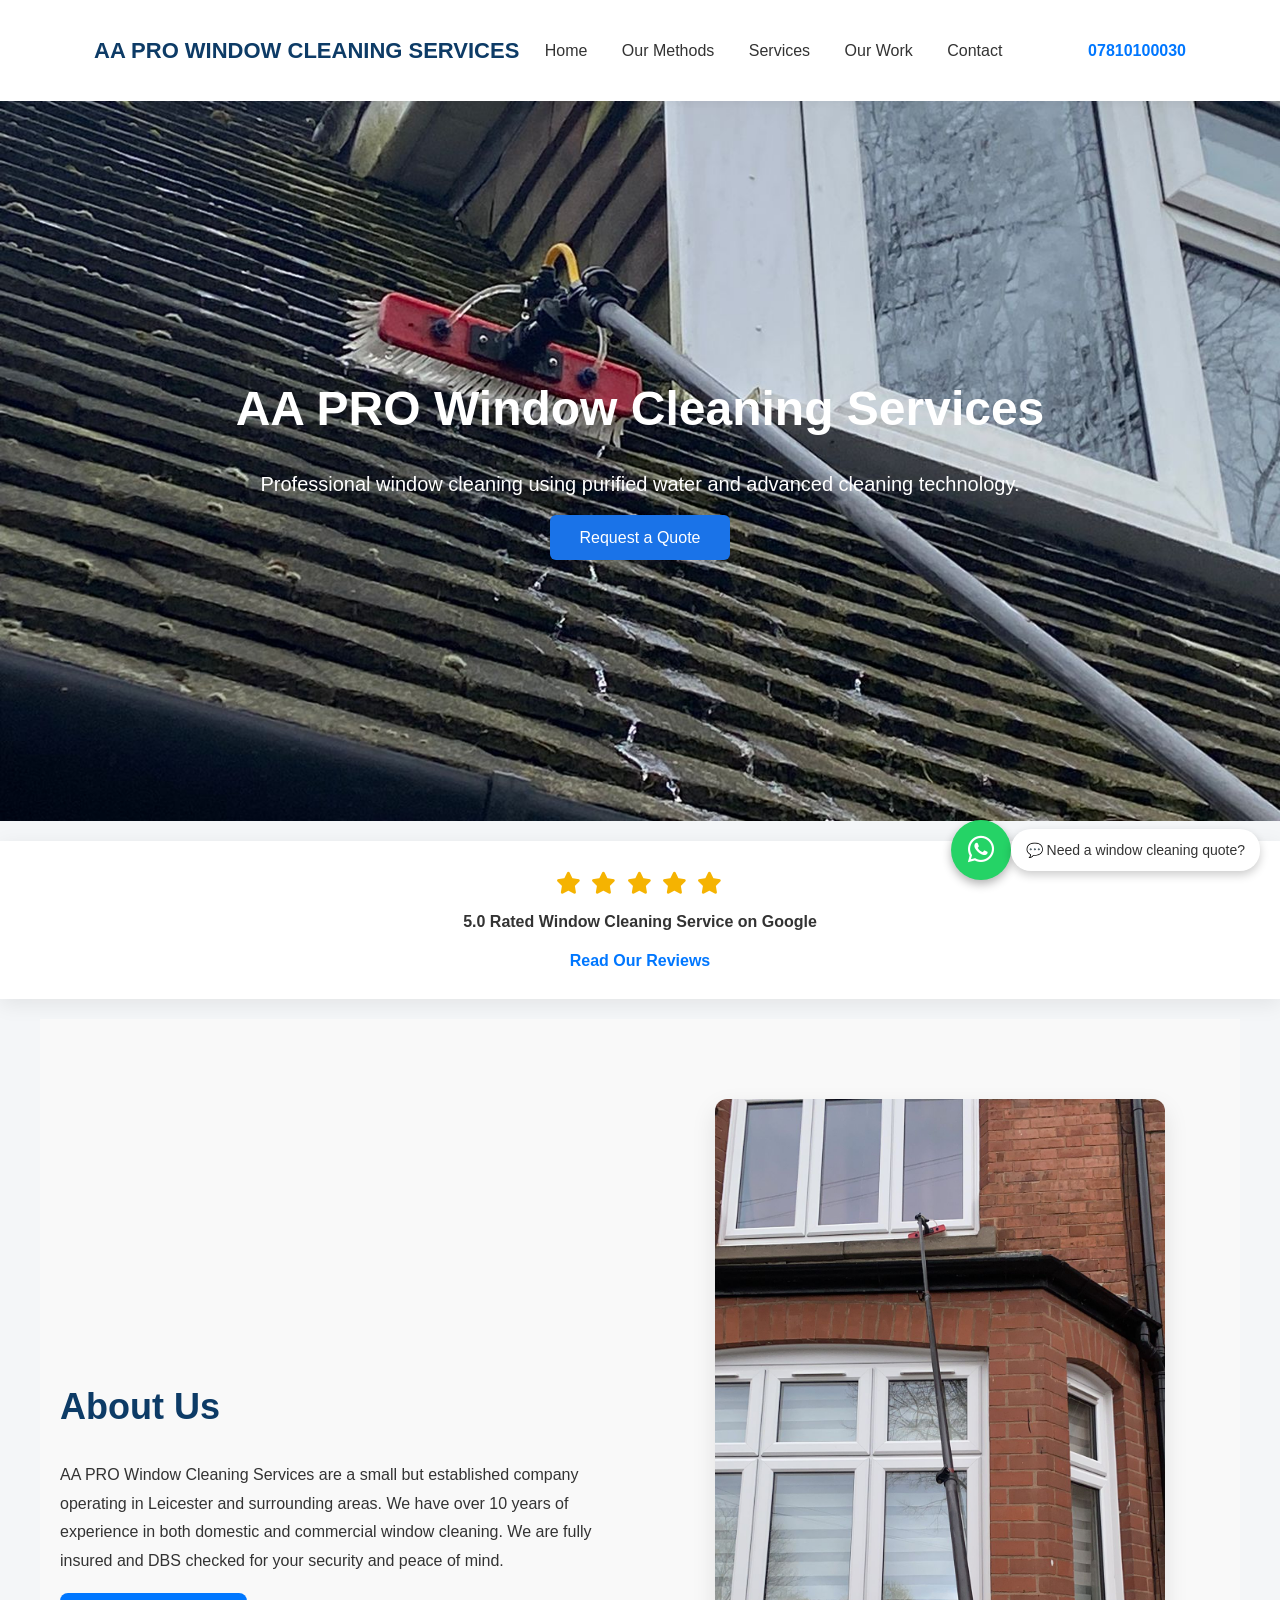
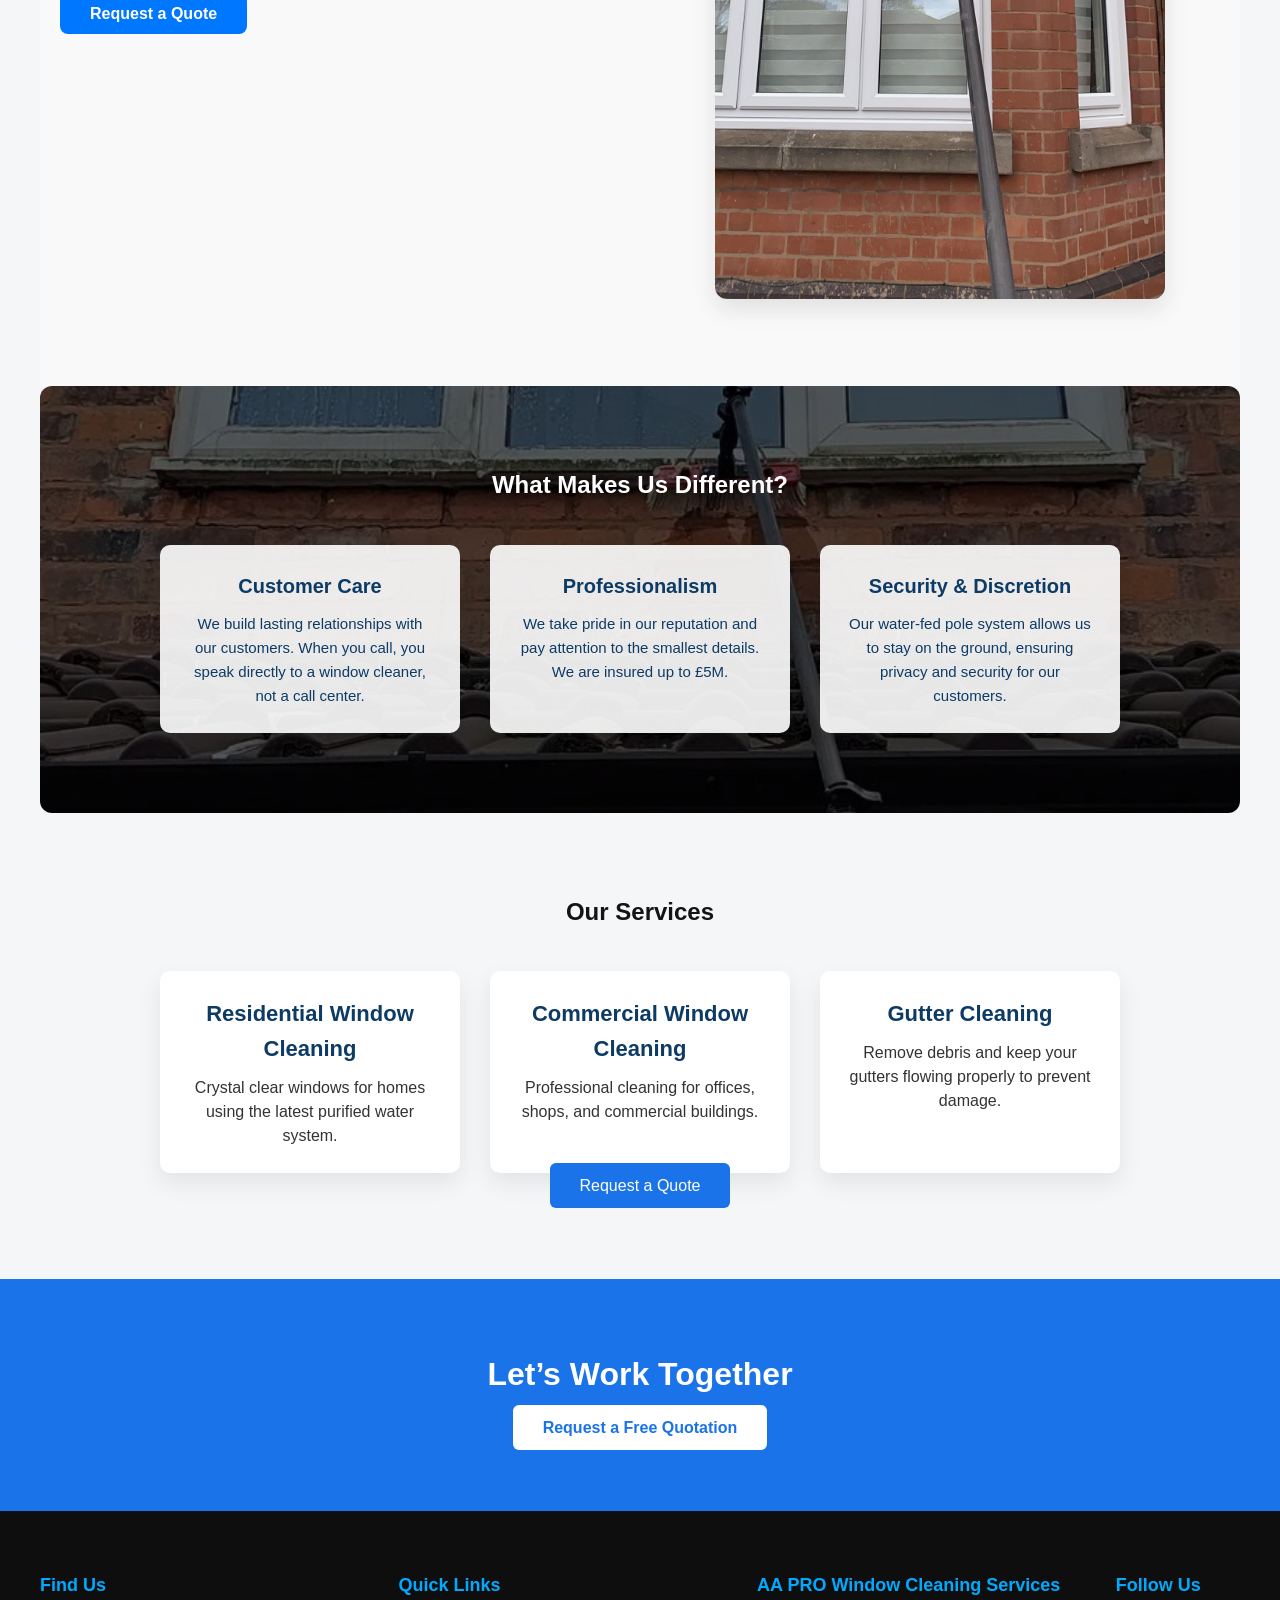
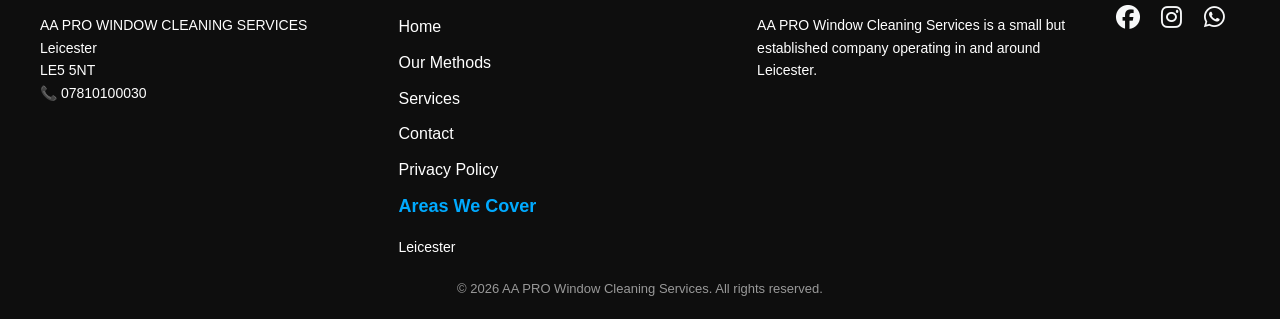
<file: index.html>
<!DOCTYPE html>
<html lang="en">

<head>
<meta charset="UTF-8">
<meta name="viewport" content="width=device-width, initial-scale=1.0">
<link rel="stylesheet" href="https://cdnjs.cloudflare.com/ajax/libs/font-awesome/6.5.0/css/all.min.css">

<title>AA PRO Window Cleaning Services</title>
<link rel="icon" type="image/png" href="favicon.png">
<link rel="icon" type="image/png" sizes="32x32" href="favicon-32x32.png">
<link rel="icon" type="image/png" sizes="16x16" href="favicon-16x16.png">

<link rel="apple-touch-icon" sizes="180x180" href="apple-touch-icon.png">
<link rel="stylesheet" href="style.css">
</head>

<body>


<div class="whatsapp-container">

<a href="https://wa.me/447810100030?text=Hello%20I%20would%20like%20a%20window%20cleaning%20quote" 
class="whatsapp-float" target="_blank">
<i class="fa-brands fa-whatsapp"></i>
</a>

<div class="whatsapp-notification">
💬 Need a window cleaning quote?
</div>

</div>


<header>
<div class="nav">

<h2>AA PRO WINDOW CLEANING SERVICES</h2>

<div class="menu-toggle" id="mobile-menu">
<span></span>
<span></span>
<span></span>
</div>

<nav id="nav-menu">
<a href="index.html">Home</a>
<a href="method.html">Our Methods</a>
<a href="services.html">Services</a>
<a href="ourwork.html">Our Work</a>
<a href="contact.html">Contact</a>
</nav>

<p class="call-number">
Call Us: <a href="tel:+447810100030">07810100030</a>
</p>

</div>
</header>

<!-- HERO -->
<section class="hero">

<div class="index">
<h1>AA PRO Window Cleaning Services</h1>
<p>
Professional window cleaning using purified water and advanced cleaning technology.
</p>
<a href="contact.html" class="btn">Request a Quote</a>
</div>
</section>

<!-- GOOGLE RATING BADGE -->

<section class="rating-badge">

<div class="rating-content">

<div class="stars">
<i class="fa-solid fa-star"></i>
<i class="fa-solid fa-star"></i>
<i class="fa-solid fa-star"></i>
<i class="fa-solid fa-star"></i>
<i class="fa-solid fa-star"></i>
</div>

<p><strong>5.0 Rated Window Cleaning Service on Google</strong></p>

<a href="https://www.google.com/search?q=AA+PRO+Window+Cleaning+Leicester" target="_blank">
Read Our Reviews
</a>

</div>

</section>





<!-- ABOUT US -->
<section class="about">

<div class="about-content">

<div class="about-text">

<h2>About Us</h2>

<p>
AA PRO Window Cleaning Services are a small but established company operating in
Leicester and surrounding areas.

We have over 10 years of experience in both domestic and commercial window cleaning.

We are fully insured and DBS checked for your security and peace of mind.
</p>

<a href="contact.html" class="btn">Request a Quote</a>

</div>

<div class="about-img">
<img src="images/home2.jpeg" alt="Window Cleaning Team">
</div>

</div>

</section>



<!-- WHAT MAKES US DIFFERENT -->
<section class="difference">

<h2>What Makes Us Different?</h2>

<div class="diff-cards">

<div class="diff-card">

<h3>Customer Care</h3>

<p>
We build lasting relationships with our customers.
When you call, you speak directly to a window cleaner, not a call center.
</p>

</div>


<div class="diff-card">

<h3>Professionalism</h3>

<p>
We take pride in our reputation and pay attention to the smallest details.
We are insured up to £5M.
</p>

</div>


<div class="diff-card">

<h3>Security & Discretion</h3>

<p>
Our water-fed pole system allows us to stay on the ground,
ensuring privacy and security for our customers.
</p>

</div>

</div>

</section>



<!-- SERVICES -->
<section class="services">

<h2>Our Services</h2>

<div class="services-grid">

<div class="service-card">
<h3>Residential Window Cleaning</h3>
<p>Crystal clear windows for homes using the latest purified water system.</p>
</div>

<div class="service-card">
<h3>Commercial Window Cleaning</h3>
<p>Professional cleaning for offices, shops, and commercial buildings.</p>
</div>

<div class="service-card">
<h3>Gutter Cleaning</h3>
<p>Remove debris and keep your gutters flowing properly to prevent damage.</p>
</div>

</div>

<a href="contact.html" class="btn">Request a Quote</a>

</section>



<!-- CTA -->
<section class="cta">

<h2>Let’s Work Together</h2>

<a href="contact.html" class="btn">Request a Free Quotation</a>

</section>



<footer>

<div class="footer-container">

<!-- CONTACT -->
<div class="footer-contact">
<h3>Find Us</h3>

<p>
AA PRO WINDOW CLEANING SERVICES<br>
Leicester<br>
LE5 5NT
</p>

<p>
📞 <a href="tel:07810100030">07810100030</a>
</p>
</div>


<!-- QUICK LINKS -->
<div class="footer-links">

<h3>Quick Links</h3>

<ul>
<li><a href="index.html">Home</a></li>
<li><a href="method.html">Our Methods</a></li>
<li><a href="services.html">Services</a></li>
<li><a href="contact.html">Contact</a></li>
<li><a href="privacy.html">Privacy Policy</a></li>

</ul>

<h3>Areas We Cover</h3>
<p>Leicester</p>

</div>


<!-- ABOUT -->
<div class="footer-about">

<h3>AA PRO Window Cleaning Services</h3>

<p>
AA PRO Window Cleaning Services is a small but established company
operating in and around Leicester.
</p>

</div>


<!-- SOCIAL MEDIA -->
<div class="footer-social">

<h3>Follow Us</h3>

<a href="https://www.facebook.com/profile.php?id=61580588357613&sk=reels_tab" target="_blank">
<i class="fa-brands fa-facebook"></i>
</a>
<a href="https://instagram.com" target="_blank">
<i class="fa-brands fa-instagram"></i>
</a>
<a href="https://wa.me/447810100030" target="_blank">
<i class="fa-brands fa-whatsapp"></i>
</a>
</div>
</div>


<div class="footer-bottom">
<p>© 2026 AA PRO Window Cleaning Services. All rights reserved.</p>
</div>

</footer>

<script>
const menuToggle = document.getElementById("mobile-menu");
const navMenu = document.getElementById("nav-menu");

menuToggle.addEventListener("click", function(){
navMenu.classList.toggle("active");
});
</script>


</body>
</html>
</file>
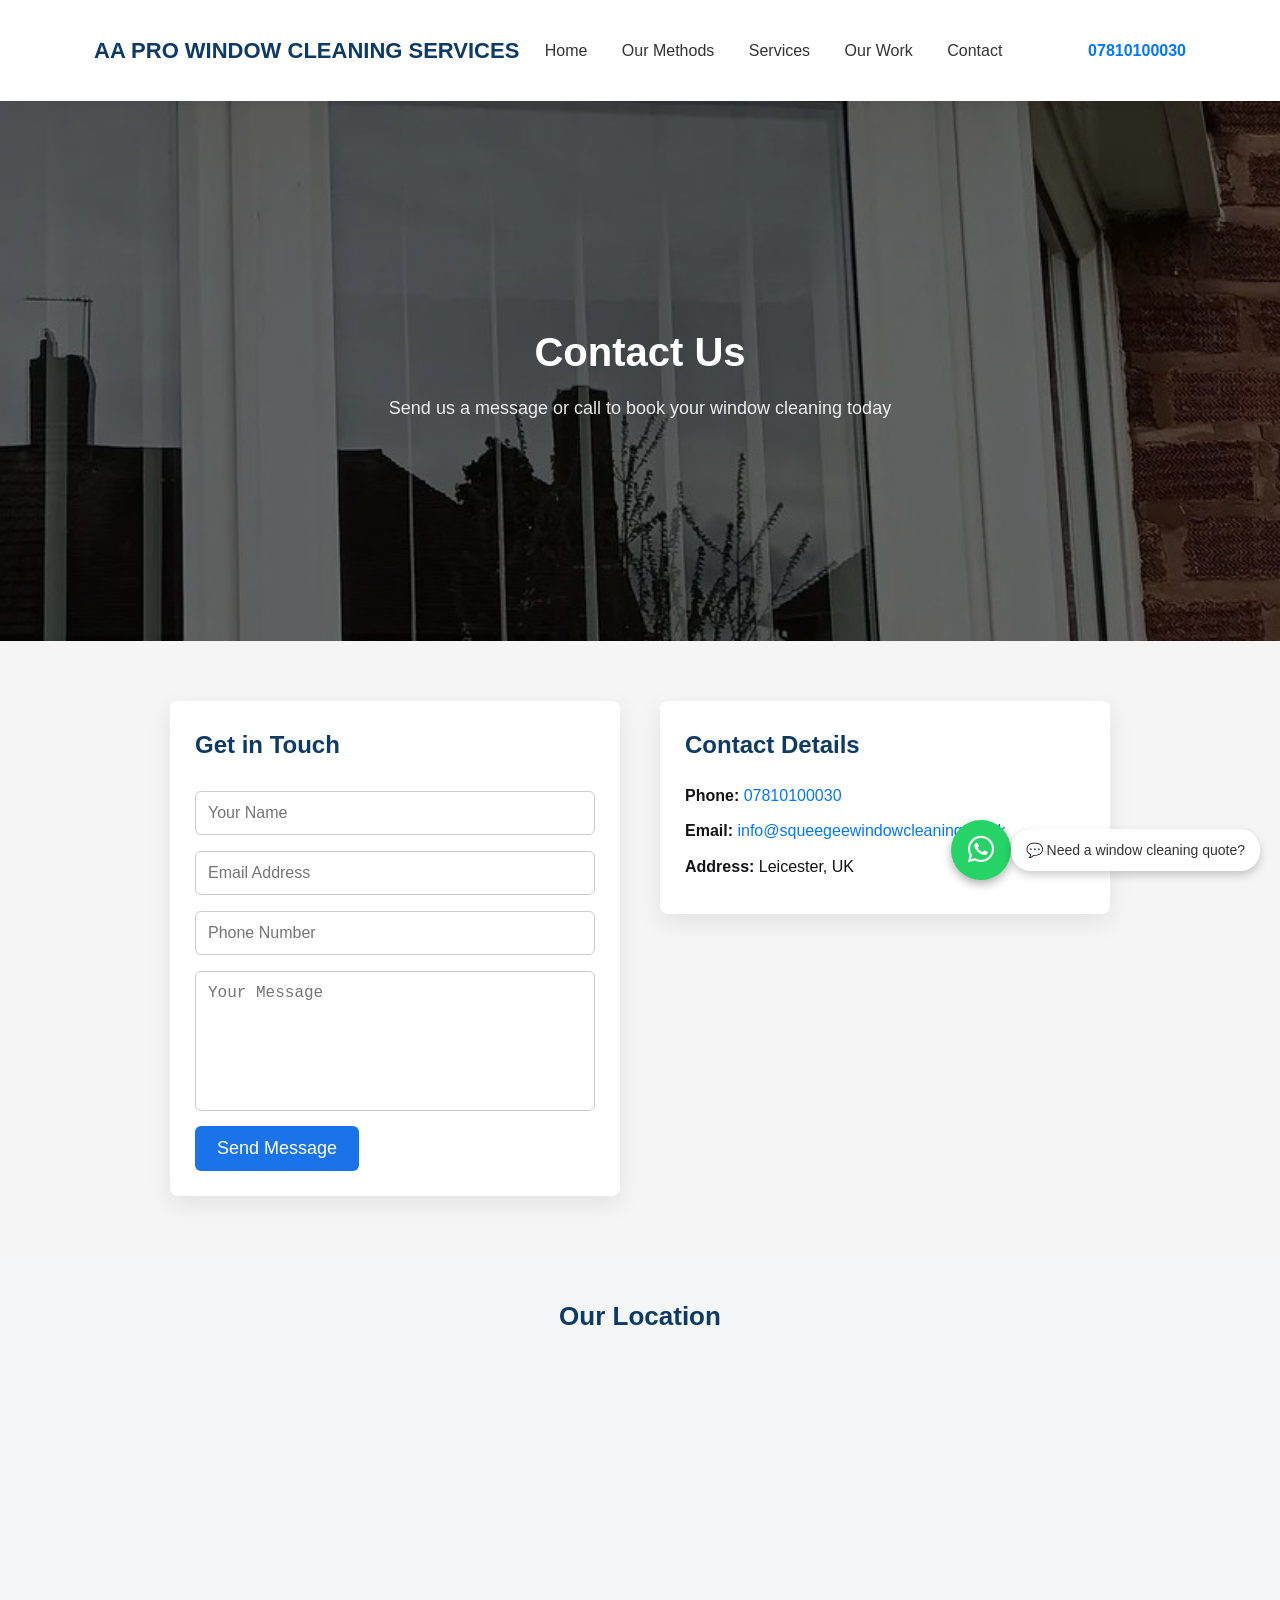
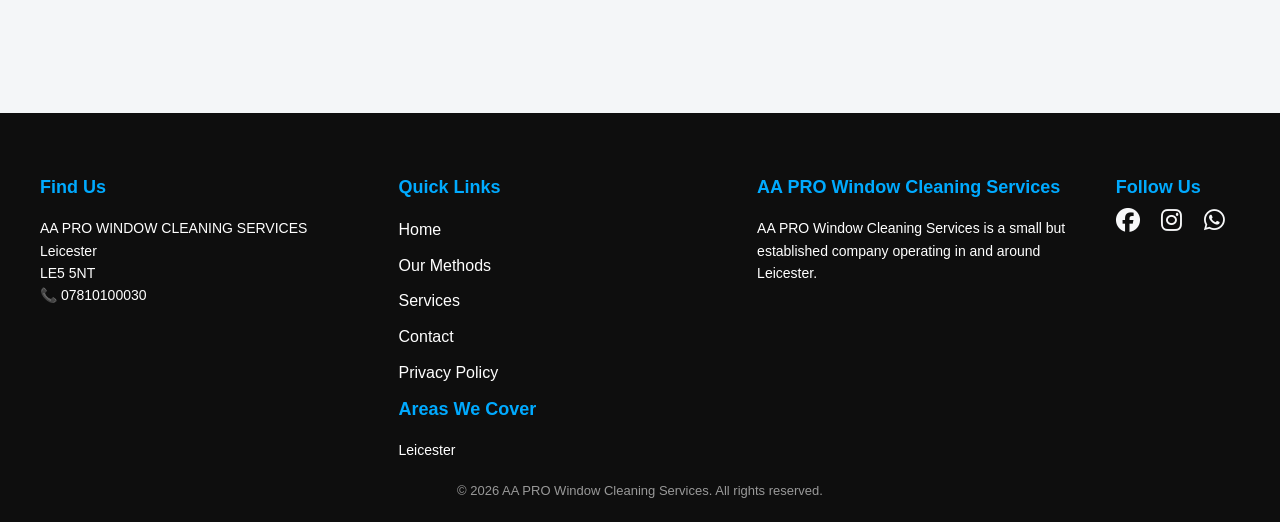
<file: contact.html>
<!DOCTYPE html>
<html lang="en">
<head>
<meta charset="UTF-8">
<meta name="viewport" content="width=device-width, initial-scale=1.0">
<link rel="stylesheet" href="https://cdnjs.cloudflare.com/ajax/libs/font-awesome/6.5.0/css/all.min.css">

<title>AA PRO WINDOW CLEANING SERVICES</title>
  <link rel="icon" type="image/png" href="favicon.png">
<link rel="icon" type="image/png" sizes="32x32" href="favicon-32x32.png">
<link rel="icon" type="image/png" sizes="16x16" href="favicon-16x16.png">
<link rel="stylesheet" href="style.css">
</head>
<body>

<div class="whatsapp-container">

<a href="https://wa.me/447810100030?text=Hello%20I%20would%20like%20a%20window%20cleaning%20quote" 
class="whatsapp-float" target="_blank">
<i class="fa-brands fa-whatsapp"></i>
</a>

<div class="whatsapp-notification">
💬 Need a window cleaning quote?
</div>

</div>
<header>
<div class="nav">

<h2>AA PRO WINDOW CLEANING SERVICES</h2>

<div class="menu-toggle" id="mobile-menu">
<span></span>
<span></span>
<span></span>
</div>

<nav id="nav-menu">
<a href="index.html">Home</a>
<a href="method.html">Our Methods</a>
<a href="services.html">Services</a>
<a href="ourwork.html">Our Work</a>
<a href="contact.html">Contact</a>
</nav>

<p class="call-number">
Call Us: <a href="tel:+447810100030">07810100030</a>
</p>

</div>
</header>

<!-- CONTACT HEADER -->
<section class="contact-hero">
<h1>Contact Us</h1>
<p>Send us a message or call to book your window cleaning today</p>
</section>

<!-- CONTACT FORM -->
<section class="contact-section">

<div class="contact-container">

<div class="contact-form">
<h2>Get in Touch</h2>

<form action="sendform.php" method="POST">
<input type="text" name="name" placeholder="Your Name" required>
<input type="email" name="email" placeholder="Email Address" required>
<input type="tel" name="phone" placeholder="Phone Number" required>
<textarea name="message" placeholder="Your Message"></textarea>
<button type="submit" class="btn-submit">Send Message</button>
</form>

</div>

<div class="contact-info">
<h2>Contact Details</h2>
<p><strong>Phone:</strong> <a href="tel:07810100030">07810100030</a></p>
<p><strong>Email:</strong> <a href="mailto:info@squeegeewindowcleaning.co.uk">info@squeegeewindowcleaning.co.uk</a></p>
<p><strong>Address:</strong> Leicester, UK</p>
</div>

</div>

</section>

<!-- GOOGLE MAP -->
<section class="map-section">
<h2>Our Location</h2>
<iframe
src="https://www.google.com/maps/embed?pb=!1m18!1m12!1m3!1d2436.123456!2d-1.123456!3d52.123456!2m3!1f0!2f0!3f0!3m2!1i1024!2i768!4f13.1!3m3!1m2!1s0x487abcdef!2sLeicester!5e0!3m2!1sen!2suk!4v1234567890"
width="100%"
height="350"
style="border:0;"
allowfullscreen=""
loading="lazy"></iframe>
</section>

<footer>

<div class="footer-container">

<!-- CONTACT -->
<div class="footer-contact">
<h3>Find Us</h3>

<p>
AA PRO WINDOW CLEANING SERVICES<br>
Leicester<br>
LE5 5NT
</p>

<p>
📞 <a href="tel:07810100030">07810100030</a>
</p>
</div>


<!-- QUICK LINKS -->
<div class="footer-links">

<h3>Quick Links</h3>

<ul>
<li><a href="index.html">Home</a></li>
<li><a href="method.html">Our Methods</a></li>
<li><a href="services.html">Services</a></li>
<li><a href="contact.html">Contact</a></li>
<li><a href="privacy.html">Privacy Policy</a></li>

</ul>

<h3>Areas We Cover</h3>
<p>Leicester</p>

</div>


<!-- ABOUT -->
<div class="footer-about">

<h3>AA PRO Window Cleaning Services</h3>

<p>
AA PRO Window Cleaning Services is a small but established company
operating in and around Leicester.
</p>

</div>


<!-- SOCIAL MEDIA -->
<div class="footer-social">

<h3>Follow Us</h3>

<a href="https://www.facebook.com/profile.php?id=61580588357613&sk=reels_tab" target="_blank">
<i class="fa-brands fa-facebook"></i>
</a>
<a href="https://instagram.com" target="_blank">
<i class="fa-brands fa-instagram"></i>
</a>
<a href="https://wa.me/447810100030" target="_blank">
<i class="fa-brands fa-whatsapp"></i>
</a>
</div>
</div>


<div class="footer-bottom">
<p>© 2026 AA PRO Window Cleaning Services. All rights reserved.</p>
</div>

</footer>


<script>
const menuToggle = document.getElementById("mobile-menu");
const navMenu = document.getElementById("nav-menu");

menuToggle.addEventListener("click", function(){
navMenu.classList.toggle("active");
});
</script>

</body>
</html>
</file>
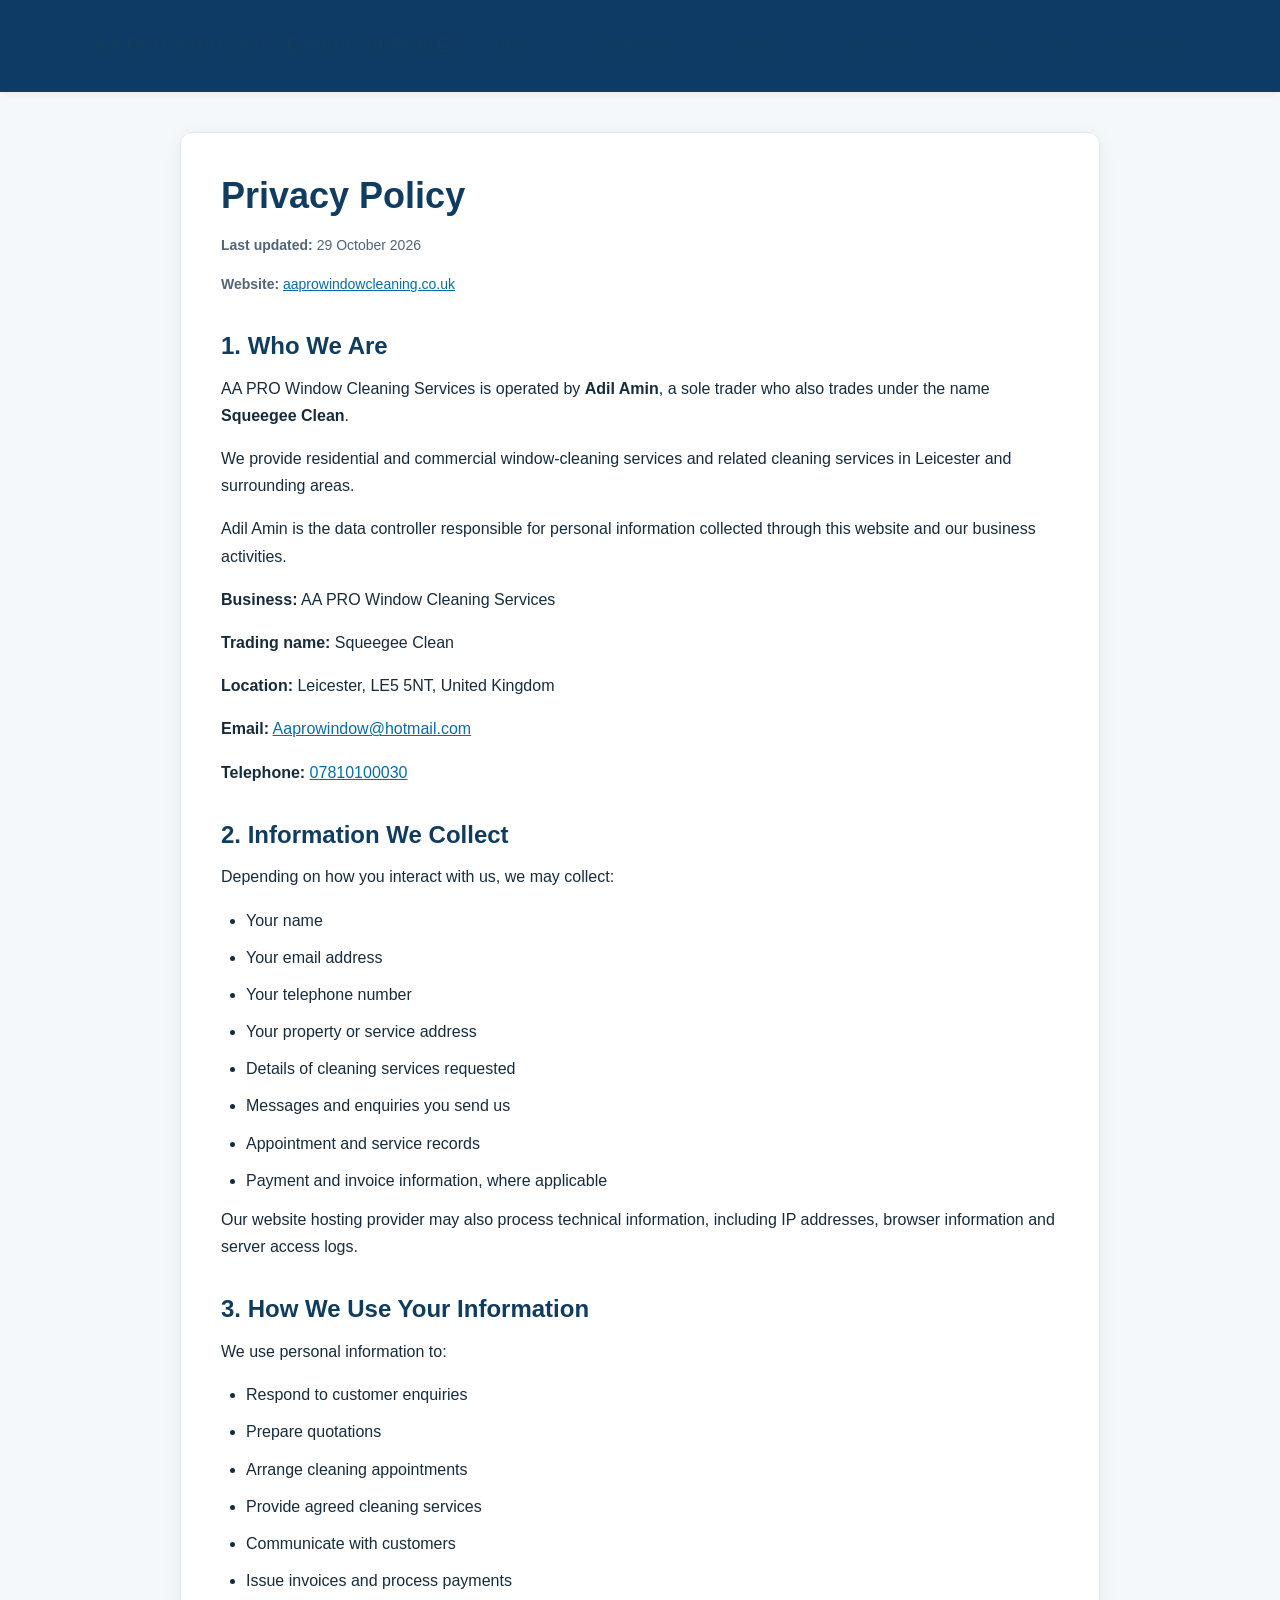
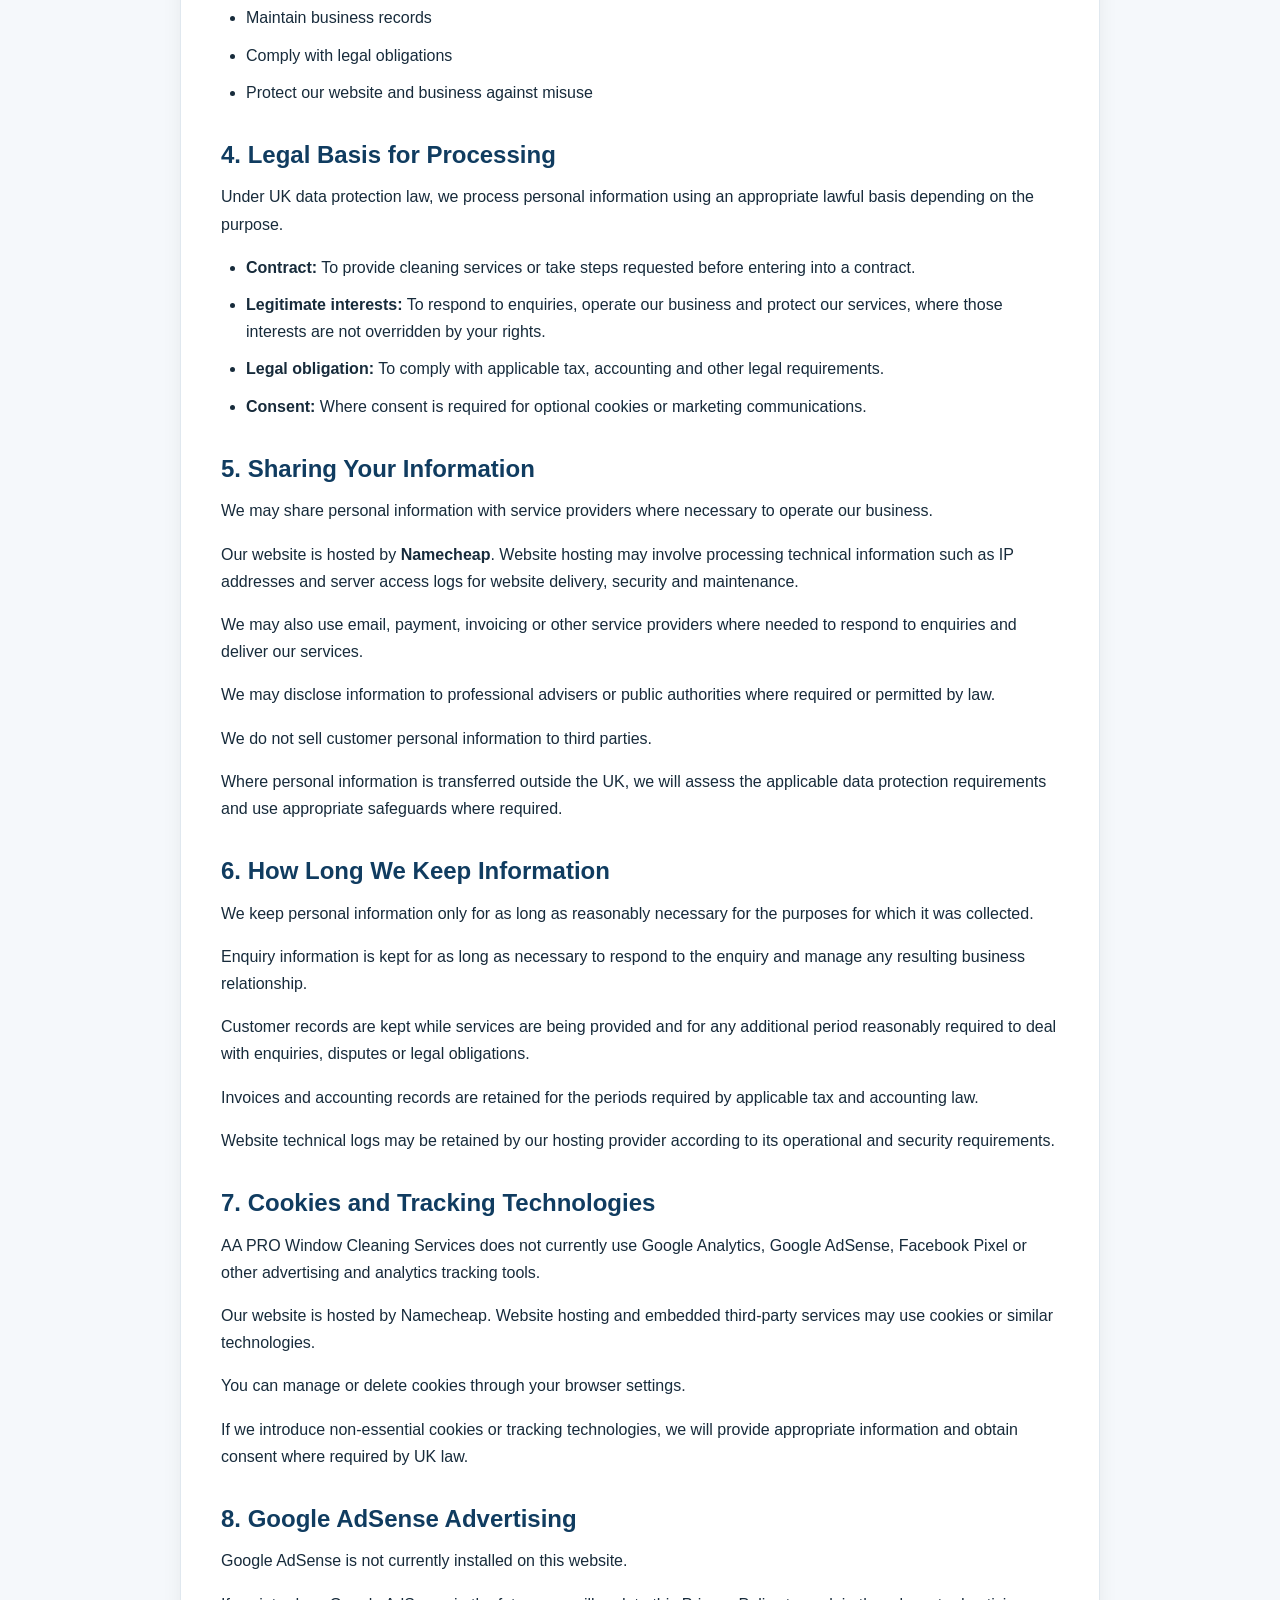
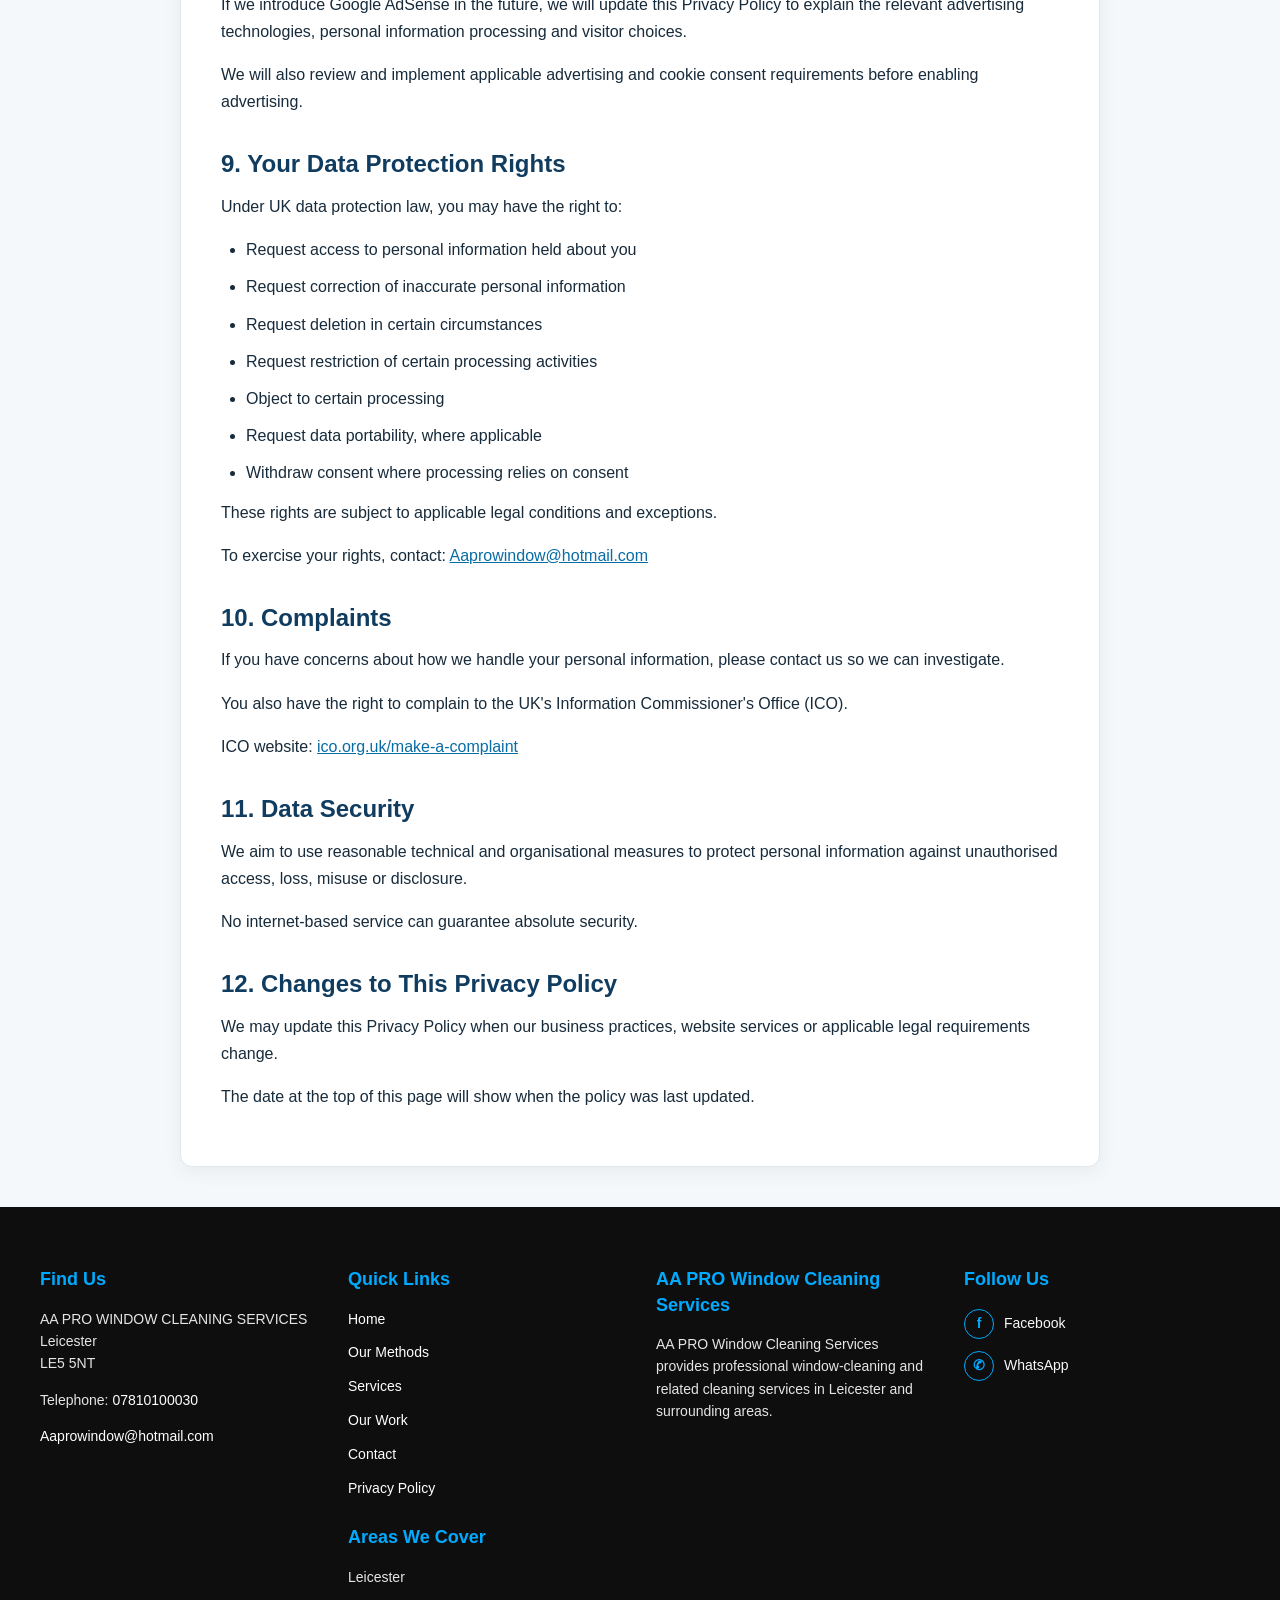
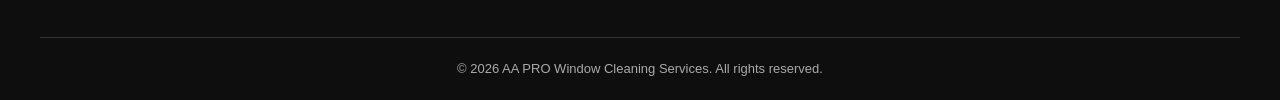
<file: privacy.html>
<!DOCTYPE html>
<html lang="en-GB">

<head>
  <meta charset="UTF-8">

  <meta name="viewport"
        content="width=device-width, initial-scale=1">

  <title>
    Privacy Policy | AA PRO Window Cleaning Services
  </title>

  <meta name="description"
        content="Read the Privacy Policy for AA PRO Window Cleaning Services in Leicester, including how we collect, use and protect personal information.">

  <!-- EXTERNAL CSS -->
  <link rel="stylesheet" href="style.css">
  <link rel="icon" type="image/png" href="favicon.png">
<link rel="icon" type="image/png" sizes="32x32" href="favicon-32x32.png">
<link rel="icon" type="image/png" sizes="16x16" href="favicon-16x16.png">
    <link rel="stylesheet" href="privacy.css">

</head>

<body>

  <!-- HEADER -->
  <header>
    <div class="nav">

      <p class="site-title">
        <a href="index.html">
          AA PRO WINDOW CLEANING SERVICES
        </a>
      </p>

      <!-- MOBILE MENU BUTTON -->
      <button
        class="menu-toggle"
        id="mobile-menu"
        type="button"
        aria-label="Open navigation menu"
        aria-controls="nav-menu"
        aria-expanded="false">

        <span></span>
        <span></span>
        <span></span>
      </button>

      <!-- NAVIGATION -->
      <nav id="nav-menu"
           aria-label="Main navigation">

        <a href="index.html">Home</a>
        <a href="method.html">Our Methods</a>
        <a href="services.html">Services</a>
        <a href="ourwork.html">Our Work</a>
        <a href="contact.html">Contact</a>

      </nav>

      <p class="call-number">
        Call Us:
        <a href="tel:+447810100030">
          07810100030
        </a>
      </p>

    </div>
  </header>

  <!-- MAIN PRIVACY POLICY -->
  <main>
    <article class="content">

      <h1>Privacy Policy</h1>

      <div class="policy-meta">

        <p>
          <strong>Last updated:</strong>
          29 October 2026
        </p>

        <p>
          <strong>Website:</strong>
          <a href="https://aaprowindowcleaning.co.uk/">
            aaprowindowcleaning.co.uk
          </a>
        </p>

      </div>

      <!-- SECTION 1 -->
      <h2>1. Who We Are</h2>

      <p>
        AA PRO Window Cleaning Services is operated
        by <strong>Adil Amin</strong>, a sole trader
        who also trades under the name
        <strong>Squeegee Clean</strong>.
      </p>

      <p>
        We provide residential and commercial
        window-cleaning services and related
        cleaning services in Leicester and
        surrounding areas.
      </p>

      <p>
        Adil Amin is the data controller
        responsible for personal information
        collected through this website and
        our business activities.
      </p>

      <p>
        <strong>Business:</strong>
        AA PRO Window Cleaning Services
      </p>

      <p>
        <strong>Trading name:</strong>
        Squeegee Clean
      </p>

      <p>
        <strong>Location:</strong>
        Leicester, LE5 5NT, United Kingdom
      </p>

      <p>
        <strong>Email:</strong>
        <a href="mailto:Aaprowindow@hotmail.com">
          Aaprowindow@hotmail.com
        </a>
      </p>

      <p>
        <strong>Telephone:</strong>
        <a href="tel:+447810100030">
          07810100030
        </a>
      </p>

      <!-- SECTION 2 -->
      <h2>2. Information We Collect</h2>

      <p>
        Depending on how you interact with us,
        we may collect:
      </p>

      <ul>
        <li>Your name</li>
        <li>Your email address</li>
        <li>Your telephone number</li>
        <li>Your property or service address</li>
        <li>Details of cleaning services requested</li>
        <li>Messages and enquiries you send us</li>
        <li>Appointment and service records</li>
        <li>
          Payment and invoice information,
          where applicable
        </li>
      </ul>

      <p>
        Our website hosting provider may also
        process technical information, including
        IP addresses, browser information and
        server access logs.
      </p>

      <!-- SECTION 3 -->
      <h2>3. How We Use Your Information</h2>

      <p>
        We use personal information to:
      </p>

      <ul>
        <li>Respond to customer enquiries</li>
        <li>Prepare quotations</li>
        <li>Arrange cleaning appointments</li>
        <li>Provide agreed cleaning services</li>
        <li>Communicate with customers</li>
        <li>Issue invoices and process payments</li>
        <li>Maintain business records</li>
        <li>Comply with legal obligations</li>
        <li>
          Protect our website and business
          against misuse
        </li>
      </ul>

      <!-- SECTION 4 -->
      <h2>4. Legal Basis for Processing</h2>

      <p>
        Under UK data protection law, we process
        personal information using an appropriate
        lawful basis depending on the purpose.
      </p>

      <ul>
        <li>
          <strong>Contract:</strong>
          To provide cleaning services or take
          steps requested before entering
          into a contract.
        </li>

        <li>
          <strong>Legitimate interests:</strong>
          To respond to enquiries, operate our
          business and protect our services,
          where those interests are not
          overridden by your rights.
        </li>

        <li>
          <strong>Legal obligation:</strong>
          To comply with applicable tax,
          accounting and other legal requirements.
        </li>

        <li>
          <strong>Consent:</strong>
          Where consent is required for optional
          cookies or marketing communications.
        </li>
      </ul>

      <!-- SECTION 5 -->
      <h2>5. Sharing Your Information</h2>

      <p>
        We may share personal information with
        service providers where necessary to
        operate our business.
      </p>

      <p>
        Our website is hosted by
        <strong>Namecheap</strong>.
        Website hosting may involve processing
        technical information such as IP addresses
        and server access logs for website delivery,
        security and maintenance.
      </p>

      <p>
        We may also use email, payment, invoicing
        or other service providers where needed
        to respond to enquiries and deliver
        our services.
      </p>

      <p>
        We may disclose information to professional
        advisers or public authorities where
        required or permitted by law.
      </p>

      <p>
        We do not sell customer personal information
        to third parties.
      </p>

      <p>
        Where personal information is transferred
        outside the UK, we will assess the
        applicable data protection requirements
        and use appropriate safeguards where
        required.
      </p>

      <!-- SECTION 6 -->
      <h2>6. How Long We Keep Information</h2>

      <p>
        We keep personal information only for
        as long as reasonably necessary for
        the purposes for which it was collected.
      </p>

      <p>
        Enquiry information is kept for as long
        as necessary to respond to the enquiry
        and manage any resulting business
        relationship.
      </p>

      <p>
        Customer records are kept while services
        are being provided and for any additional
        period reasonably required to deal with
        enquiries, disputes or legal obligations.
      </p>

      <p>
        Invoices and accounting records are
        retained for the periods required by
        applicable tax and accounting law.
      </p>

      <p>
        Website technical logs may be retained
        by our hosting provider according to
        its operational and security requirements.
      </p>

      <!-- SECTION 7 -->
      <h2>7. Cookies and Tracking Technologies</h2>

      <p>
        AA PRO Window Cleaning Services does
        not currently use Google Analytics,
        Google AdSense, Facebook Pixel or other
        advertising and analytics tracking tools.
      </p>

      <p>
        Our website is hosted by Namecheap.
        Website hosting and embedded third-party
        services may use cookies or similar
        technologies.
      </p>

      <p>
        You can manage or delete cookies
        through your browser settings.
      </p>

      <p>
        If we introduce non-essential cookies
        or tracking technologies, we will
        provide appropriate information and
        obtain consent where required by UK law.
      </p>

      <!-- SECTION 8 -->
      <h2>8. Google AdSense Advertising</h2>

      <p>
        Google AdSense is not currently
        installed on this website.
      </p>

      <p>
        If we introduce Google AdSense in
        the future, we will update this
        Privacy Policy to explain the relevant
        advertising technologies, personal
        information processing and visitor choices.
      </p>

      <p>
        We will also review and implement
        applicable advertising and cookie
        consent requirements before enabling
        advertising.
      </p>

      <!-- SECTION 9 -->
      <h2>9. Your Data Protection Rights</h2>

      <p>
        Under UK data protection law,
        you may have the right to:
      </p>

      <ul>
        <li>
          Request access to personal information
          held about you
        </li>

        <li>
          Request correction of inaccurate
          personal information
        </li>

        <li>
          Request deletion in certain circumstances
        </li>

        <li>
          Request restriction of certain
          processing activities
        </li>

        <li>Object to certain processing</li>

        <li>
          Request data portability,
          where applicable
        </li>

        <li>
          Withdraw consent where processing
          relies on consent
        </li>
      </ul>

      <p>
        These rights are subject to applicable
        legal conditions and exceptions.
      </p>

      <p>
        To exercise your rights, contact:
        <a href="mailto:Aaprowindow@hotmail.com">
          Aaprowindow@hotmail.com
        </a>
      </p>

      <!-- SECTION 10 -->
      <h2>10. Complaints</h2>

      <p>
        If you have concerns about how we
        handle your personal information,
        please contact us so we can investigate.
      </p>

      <p>
        You also have the right to complain
        to the UK's Information Commissioner's
        Office (ICO).
      </p>

      <p>
        ICO website:
        <a href="https://ico.org.uk/make-a-complaint/"
           target="_blank"
           rel="noopener noreferrer">
          ico.org.uk/make-a-complaint
        </a>
      </p>

      <!-- SECTION 11 -->
      <h2>11. Data Security</h2>

      <p>
        We aim to use reasonable technical
        and organisational measures to protect
        personal information against unauthorised
        access, loss, misuse or disclosure.
      </p>

      <p>
        No internet-based service can guarantee
        absolute security.
      </p>

      <!-- SECTION 12 -->
      <h2>12. Changes to This Privacy Policy</h2>

      <p>
        We may update this Privacy Policy
        when our business practices,
        website services or applicable
        legal requirements change.
      </p>

      <p>
        The date at the top of this page
        will show when the policy was
        last updated.
      </p>

    </article>
  </main>

  <!-- FOOTER -->
  <footer>

    <div class="footer-container">

      <!-- CONTACT -->
      <div class="footer-contact">

        <h3>Find Us</h3>

        <p>
          AA PRO WINDOW CLEANING SERVICES<br>
          Leicester<br>
          LE5 5NT
        </p>

        <p>
          Telephone:
          <a href="tel:+447810100030">
            07810100030
          </a>
        </p>

        <p>
          <a href="mailto:Aaprowindow@hotmail.com">
            Aaprowindow@hotmail.com
          </a>
        </p>

      </div>

      <!-- QUICK LINKS -->
      <div class="footer-links">

        <h3>Quick Links</h3>

        <ul>
          <li>
            <a href="index.html">Home</a>
          </li>

          <li>
            <a href="method.html">Our Methods</a>
          </li>

          <li>
            <a href="services.html">Services</a>
          </li>

          <li>
            <a href="ourwork.html">Our Work</a>
          </li>

          <li>
            <a href="contact.html">Contact</a>
          </li>

          <li>
            <a href="privacy.html"
               aria-current="page">
              Privacy Policy
            </a>
          </li>
        </ul>

        <h3>Areas We Cover</h3>
        <p>Leicester</p>

      </div>

      <!-- ABOUT -->
      <div class="footer-about">

        <h3>AA PRO Window Cleaning Services</h3>

        <p>
          AA PRO Window Cleaning Services
          provides professional window-cleaning
          and related cleaning services in
          Leicester and surrounding areas.
        </p>

      </div>

      <!-- SOCIAL MEDIA -->
      <div class="footer-social">

        <h3>Follow Us</h3>

        <a class="social-link"
           href="https://www.facebook.com/profile.php?id=61580588357613&amp;sk=reels_tab"
           target="_blank"
           rel="noopener noreferrer">

          <span class="social-icon"
                aria-hidden="true">f</span>
          Facebook
        </a>

        <a class="social-link"
           href="https://wa.me/447810100030"
           target="_blank"
           rel="noopener noreferrer">

          <span class="social-icon"
                aria-hidden="true">✆</span>
          WhatsApp
        </a>

      </div>

    </div>

    <!-- COPYRIGHT -->
    <div class="footer-bottom">
      <p>
        &copy; 2026 AA PRO Window Cleaning Services.
        All rights reserved.
      </p>
    </div>

  </footer>

  <!-- MOBILE MENU JAVASCRIPT -->
  <script>
    document.addEventListener(
      "DOMContentLoaded",
      function () {

        const menuButton =
          document.getElementById("mobile-menu");

        const navMenu =
          document.getElementById("nav-menu");

        if (!menuButton || !navMenu) {
          return;
        }

        function closeMenu() {
          navMenu.classList.remove("is-open");

          menuButton.setAttribute(
            "aria-expanded",
            "false"
          );

          menuButton.setAttribute(
            "aria-label",
            "Open navigation menu"
          );
        }

        menuButton.addEventListener(
          "click",
          function () {

            const isOpen =
              menuButton.getAttribute(
                "aria-expanded"
              ) === "true";

            navMenu.classList.toggle(
              "is-open",
              !isOpen
            );

            menuButton.setAttribute(
              "aria-expanded",
              String(!isOpen)
            );

            menuButton.setAttribute(
              "aria-label",
              isOpen
                ? "Open navigation menu"
                : "Close navigation menu"
            );
          }
        );

        navMenu.querySelectorAll("a").forEach(
          function (link) {
            link.addEventListener(
              "click",
              closeMenu
            );
          }
        );

        document.addEventListener(
          "keydown",
          function (event) {
            if (event.key === "Escape") {
              closeMenu();
            }
          }
        );

        window.addEventListener(
          "resize",
          function () {
            if (window.innerWidth > 760) {
              closeMenu();
            }
          }
        );

      }
    );
  </script>

</body>
</html>
</file>
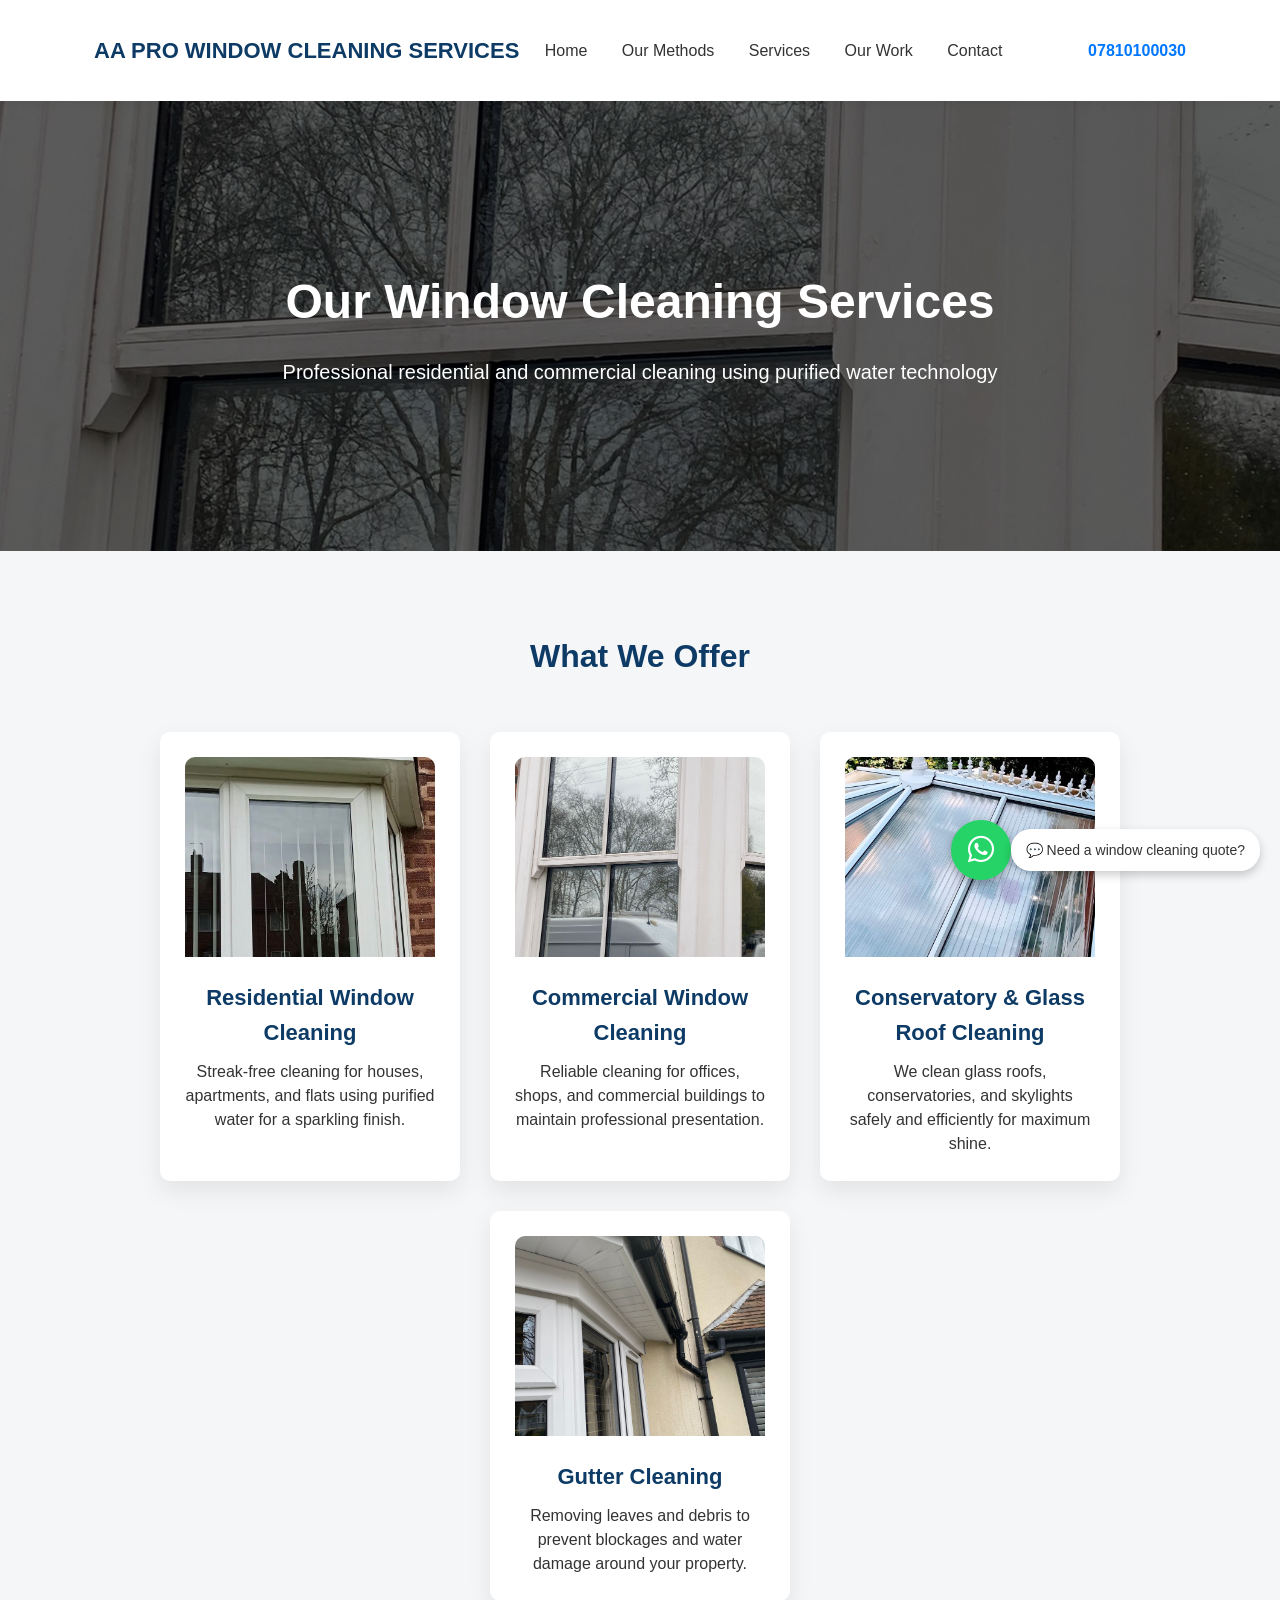
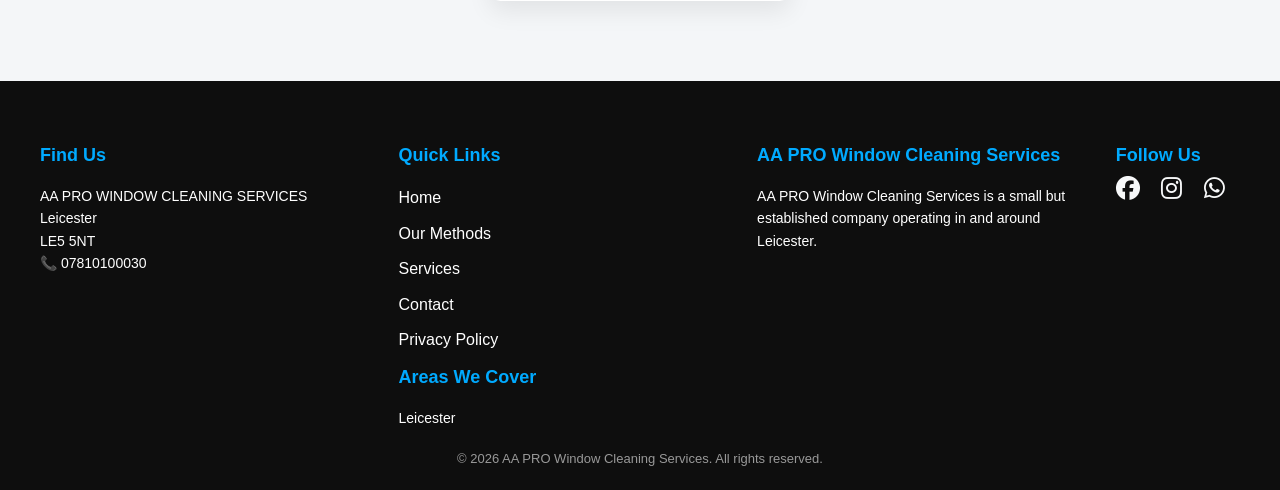
<file: services.html>
<!DOCTYPE html>
<html lang="en">
<head>
<meta charset="UTF-8">
<meta name="viewport" content="width=device-width, initial-scale=1.0">
<link rel="stylesheet" href="https://cdnjs.cloudflare.com/ajax/libs/font-awesome/6.5.0/css/all.min.css">

<title>AA PRO WINDOW CLEANING SERVICES</title>
  <link rel="icon" type="image/png" href="favicon.png">
<link rel="icon" type="image/png" sizes="32x32" href="favicon-32x32.png">
<link rel="icon" type="image/png" sizes="16x16" href="favicon-16x16.png">
<link rel="stylesheet" href="style.css">
</head>
<body>

<div class="whatsapp-container">

<a href="https://wa.me/447810100030?text=Hello%20I%20would%20like%20a%20window%20cleaning%20quote" 
class="whatsapp-float" target="_blank">
<i class="fa-brands fa-whatsapp"></i>
</a>

<div class="whatsapp-notification">
💬 Need a window cleaning quote?
</div>

</div>
<header>
<div class="nav">

<h2>AA PRO WINDOW CLEANING SERVICES</h2>

<div class="menu-toggle" id="mobile-menu">
<span></span>
<span></span>
<span></span>
</div>

<nav id="nav-menu">
<a href="index.html">Home</a>
<a href="method.html">Our Methods</a>
<a href="services.html">Services</a>
<a href="ourwork.html">Our Work</a>
<a href="contact.html">Contact</a>
</nav>

<p class="call-number">
Call Us: <a href="tel:+447810100030">07810100030</a>
</p>

</div>
</header>
<!-- HERO -->
<section class="services-hero">
<h1>Our Window Cleaning Services</h1>
<p>Professional residential and commercial cleaning using purified water technology</p>
</section>

<!-- SERVICES GRID -->
<section class="services-section">
<h2>What We Offer</h2>
<div class="services-grid">

<!-- Service Card 1 -->
<div class="service-card">
<img src= "images/wind3.jpeg" alt="Residential Window Cleaning">
<h3>Residential Window Cleaning</h3>
<p>Streak-free cleaning for houses, apartments, and flats using purified water for a sparkling finish.</p>
</div>

<!-- Service Card 2 -->
<div class="service-card">
<img src= "images/wind6.jpeg" alt="Commercial Window Cleaning">
<h3>Commercial Window Cleaning</h3>
<p>Reliable cleaning for offices, shops, and commercial buildings to maintain professional presentation.</p>
</div>

<!-- Service Card 3 -->
<div class="service-card">
<img src="images/conafter.jpeg" alt="Conservatory Cleaning">
<h3>Conservatory & Glass Roof Cleaning</h3>
<p>We clean glass roofs, conservatories, and skylights safely and efficiently for maximum shine.</p>
</div>

<!-- Service Card 4 -->
<div class="service-card">
<img src="images/gluter1.jpeg" alt="Gutter Cleaning">
<h3>Gutter Cleaning</h3>
<p>Removing leaves and debris to prevent blockages and water damage around your property.</p>
</div>

</div>
</section>


<footer>

<div class="footer-container">

<!-- CONTACT -->
<div class="footer-contact">
<h3>Find Us</h3>

<p>
AA PRO WINDOW CLEANING SERVICES<br>
Leicester<br>
LE5 5NT
</p>

<p>
📞 <a href="tel:07810100030">07810100030</a>
</p>
</div>


<!-- QUICK LINKS -->
<div class="footer-links">

<h3>Quick Links</h3>

<ul>
<li><a href="index.html">Home</a></li>
<li><a href="method.html">Our Methods</a></li>
<li><a href="services.html">Services</a></li>
<li><a href="contact.html">Contact</a></li>
<li><a href="privacy.html">Privacy Policy</a></li>

</ul>

<h3>Areas We Cover</h3>
<p>Leicester</p>

</div>


<!-- ABOUT -->
<div class="footer-about">

<h3>AA PRO Window Cleaning Services</h3>

<p>
AA PRO Window Cleaning Services is a small but established company
operating in and around Leicester.
</p>

</div>


<!-- SOCIAL MEDIA -->
<div class="footer-social">

<h3>Follow Us</h3>

<a href="https://www.facebook.com/profile.php?id=61580588357613&sk=reels_tab" target="_blank">
<i class="fa-brands fa-facebook"></i>
</a>
<a href="https://instagram.com" target="_blank">
<i class="fa-brands fa-instagram"></i>
</a>
<a href="https://wa.me/447810100030" target="_blank">
<i class="fa-brands fa-whatsapp"></i>
</a>
</div>
</div>


<div class="footer-bottom">
<p>© 2026 AA PRO Window Cleaning Services. All rights reserved.</p>
</div>

</footer>


<script>
const menuToggle = document.getElementById("mobile-menu");
const navMenu = document.getElementById("nav-menu");

menuToggle.addEventListener("click", function(){
navMenu.classList.toggle("active");
});
</script>

</body>
</html>
</file>
<file: style.css>
/* RESET */

**{
margin:0;
padding:0;
box-sizing:border-box;
font-family:Arial,sans-serif;
}

/* HEADER */

header{
background:#0d3b66;
color:white;
padding:15px 0;
}

.nav{
width:90%;
max-width:1200px;
margin:auto;
display:flex;
justify-content:space-between;
align-items:center;
}

nav a{
color:white;
margin-left:20px;
text-decoration:none;
font-weight:500;
}

/* HERO */
.hero {
  height: 100vh; /* or 100vh if you want full screen */
  display: flex;
  flex-direction: column;
  justify-content: center;
  align-items: center;
  text-align: center;
  color: white;
  padding: 40px 20px;
  /* Background image settings */
  background-size: cover;  /* make it cover the whole section */
  background-attachment: scroll; /* or 'fixed' for parallax effect */
}











.hero{
position:relative;
height:80vh;
display:flex;
align-items:center;
justify-content:center;
text-align:center;
color:white;
overflow:hidden;
}

/* BACKGROUND IMAGE */
.hero::before{
content:"";
position:absolute;
top:0;
left:0;
width:100%;
height:100%;

background-image:url("images/home1.jpeg");
background-size:cover;
background-position:center;

animation:heroZoom 20s ease-in-out infinite alternate;
z-index:-2;
}

/* DARK OVERLAY */
.hero-overlay{
position:absolute;
top:0;
left:0;
width:100%;
height:100%;
background:rgba(0,0,0,0.45);
z-index:-1;
}

/* HERO ANIMATION */
@keyframes heroZoom{
0%{
transform:scale(1);
}

100%{
transform:scale(1.1);
}
}




.method-hero{
height:60vh;
display:flex;
flex-direction:column;
justify-content:center;
align-items:center;
text-align:center;
color:white;
background:
linear-gradient(rgba(0,0,0,0.55), rgba(0,0,0,0.55)),
url("images/wind6.jpeg");
animation:heroZoom 20s ease-in-out infinite alternate;
z-index:-2;

}




.hero-content{
max-width:1400px;
padding:20px;
}
.hero h1{
font-size:48px;
margin-bottom:20px;
animation:fadeIn 1.5s;
}

.hero p{
font-size:20px;
margin-bottom:25px;
animation:fadeIn 2s;
}

/* BUTTON */

.btn{
background:#1a73e8;
color:white;
padding:14px 30px;
border-radius:6px;
text-decoration:none;
transition:0.3s;
}

.btn:hover{
background:#0d5bd7;
}
























/* SERVICES */

.services{
padding:80px 20px;
text-align:center;
}

.services-grid{
display:flex;
gap:30px;
justify-content:center;
margin-top:40px;
}

.service-card{
background:white;
padding:30px;
border-radius:10px;
box-shadow:0 10px 25px rgba(0,0,0,0.1);
width:250px;
}


/* CALL BUTTON */

.call-btn{
position:fixed;
bottom:20px;
right:20px;
background:#0077ff;
color:white;
padding:16px;
border-radius:50%;
font-size:22px;
text-decoration:none;
}

/* ANIMATION */

@keyframes fadeIn{
0%{
opacity:0;
transform:translateY(30px);
}
100%{
opacity:1;
transform:translateY(0);
}
}


























/* HERO SECTION */
.method-hero {
  height: 60vh;
  display: flex;
  flex-direction: column;
  justify-content: center;
  align-items: center;
  text-align: center;
  color: white;
  background:
    linear-gradient(rgba(0,0,0,0.55), rgba(0,0,0,0.55)),
    url("images/win1.jpeg");
  background-size: cover;
  background-position: center;
  animation:heroZoom 20s ease-in-out infinite alternate;
z-index:-2;
}

.method-hero h1 {
  font-size: 48px;
  margin-bottom: 15px;
  animation: fadeIn 1.5s ease;
}

.method-hero p {
  font-size: 20px;
  animation: fadeIn 2.5s ease;
}


/* STEPS SECTION */
.steps {
  padding: 80px 20px;
  max-width: 2600px;
  margin: auto;
  text-align: center;
}

.steps h2 {
  margin-bottom: 50px;
  font-size: 32px;
  color: #0d3b66;
}


/* GRID */
.step-grid {
  display:inline-flex;
  flex-wrap: wrap;
  gap: 20px;
  justify-content: center;
}


/* CARD */
.step-card {
  background: white;
  width: 350px;
  border-radius: 12px;
  overflow: hidden; /* important */
  box-shadow: 0 10px 25px rgba(0,0,0,0.08);
  transition: transform 0.3s ease, box-shadow 0.3s ease;
}

.step-card:hover {
  transform: translateY(-10px);
  box-shadow: 0 15px 35px rgba(0,0,0,0.15);
}


.media-box{
width:100%;
height:220px;
overflow:hidden;
border-radius:10px;
}



.step-card img,
.step-card video {
width: 100%;
height: 220px;       /* SAME HEIGHT for both */
object-fit: cover;   /* keeps crop neat */
display: block;
border-radius: 10px;
}

/* TEXT CONTENT */
.step-card h3 {
  margin: 15px;
  font-size: 20px;
  color: #0d3b66;
}

.step-card p {
  margin: 0 15px 20px;
  font-size: 15px;
  color: #333;
  line-height: 1.5;
}


/* ANIMATION */
@keyframes fadeIn {
  from {
    opacity: 0;
    transform: translateY(30px);
  }
  to {
    opacity: 1;
    transform: translateY(0);
  }
}


/* MOBILE */
@media (max-width: 768px) {
  .method-hero h1 {
    font-size: 32px;
  }

  .method-hero p {
    font-size: 16px;
  }

  .step-card {
    width: 90%;
  }
}



















/* CONTACT HERO page */
.contact-hero{
height:60vh;
display:flex;
flex-direction:column;
justify-content:center;
align-items:center;
text-align:center;
color:white;
background:
linear-gradient(rgba(0,0,0,0.55), rgba(0,0,0,0.55)),
url("images/wind3.jpeg");
background-size:cover;
background-position:center;
animation:heroZoom 20s ease-in-out infinite alternate;
z-index:-2;
}


.contact-hero h1{
font-size:40px;
margin-bottom:10px;
}

.contact-hero p{
font-size:18px;
opacity:0.9;
}

/* CONTACT FORM LAYOUT */
.contact-section{
padding:60px 20px;
background:#f5f5f5;
}

.contact-container{
max-width:1100px;
margin:auto;
display:flex;
flex-wrap:wrap;
gap:40px;
justify-content:center;
align-items:flex-start;
}

.contact-form,
.contact-info{
background:white;
padding:25px;
border-radius:8px;
box-shadow:0 8px 25px rgba(0,0,0,0.08);
width:100%;
max-width:450px;
}

.contact-form h2,
.contact-info h2{
margin-bottom:18px;
color:#0d3b66;
font-size:24px;
}

.contact-form input,
.contact-form textarea{
width:100%;
padding:12px;
margin:8px 0;
border:1px solid #ccc;
border-radius:6px;
font-size:16px;
}

.contact-form textarea{
min-height:140px;
resize:none;
}

.btn-submit{
background:#1a73e8;
color:white;
padding:12px 22px;
border:none;
border-radius:6px;
font-size:18px;
cursor:pointer;
transition:0.3s;
}

.btn-submit:hover{
background:#0d5bd7;
}

/* CONTACT INFO */
.contact-info p{
font-size:16px;
margin-bottom:10px;
}

.contact-info a{
color:#0077ff;
text-decoration:none;
}

.contact-info a:hover{
text-decoration:underline;
}

/* GOOGLE MAP */
.map-section{
margin-top:40px;
text-align:center;
}

.map-section h2{
margin-bottom:18px;
color:#0d3b66;
font-size:26px;
}

/* MOBILE */
@media (max-width:768px){
.contact-container{
flex-direction:column;
align-items:center;
}
}

















/* HERO FOR SER
background:linear-gradient(rgba(0,0,0,0.55), rgba(0,0,0,0.55)), url("images/win7.jpeg");
background-size:cover;
background-position:center;
text-align:center;
color:white;
padding:80px 20px;
}

VICES pages */


/*services*/
.services-hero{
height:50vh;
display:flex;
flex-direction:column;
justify-content:center;
align-items:center;
text-align:center;
color:white;
background:
linear-gradient(rgba(0,0,0,0.6), rgba(0,0,0,0.6)),
url("images/wind6.jpeg");
background-size:cover;
background-position:center;
animation:heroZoom 20s ease-in-out infinite alternate;
z-index:-2;
}

.services-hero h1{
font-size:48px;
margin-bottom:15px;
animation:fadeIn 1.5s;
}

.services-hero p{
font-size:20px;
animation:fadeIn 2.5s;
}

/* SERVICES GRID */
.services-section{
padding:80px 20px;
max-width:1200px;
margin:auto;
text-align:center;
}

.services-section h2{
margin-bottom:50px;
font-size:32px;
color:#0d3b66;
}

.services-grid{
display:flex;
flex-wrap:wrap;
justify-content:center;
gap:30px;
}

.service-card{
background:white;
padding:25px;
width:300px;
border-radius:10px;
box-shadow:0 10px 25px rgba(0,0,0,0.08);
transition:transform 0.3s, box-shadow 0.3s;
}

.service-card:hover{
transform:translateY(-10px);
box-shadow:0 15px 35px rgba(0,0,0,0.15);
}

.service-card img{
width:100%;
height:200px;
object-fit:cover;
border-radius:10px 10px 0 0;
margin-bottom:15px;
}

.service-card h3{
margin-bottom:10px;
font-size:22px;
color:#0d3b66;
}

.service-card p{
font-size:16px;
color:#333;
line-height:1.5;
}

/* MOBILE RESPONSIVE */
@media(max-width:768px){
.services-grid{
flex-direction:column;
align-items:center;
}
}

/* =====================
   WHAT MAKES US DIFFERENT - BACKGROUND IMAGE
===================== */
.difference {
    padding:80px 20px;
    max-width:1200px;
    margin:auto;
    text-align:center;

    /* Background image */
    background: linear-gradient(rgba(0,0,0,0.6), rgba(0,0,0,0.6)), 
                url('images/brush1.jpeg') no-repeat center center;
    background-size:cover;
    color:white;  /* Make text white for contrast */
    border-radius:12px;
}

/* Cards on top of background */
.diff-cards {
    display:flex;
    flex-wrap:wrap;
    justify-content:center;
    gap:30px;
    margin-top:40px;
}

.diff-card {
    background: rgba(255, 255, 255, 0.9); /* semi-transparent for readability */
    padding:25px;
    width:300px;
    border-radius:10px;
    box-shadow:0 10px 25px rgba(0,0,0,0.2);
    transition:transform 0.3s, box-shadow 0.3s;
    color:#0d3b66; /* Dark text inside cards */
}

.diff-card:hover{
    transform:translateY(-10px);
    box-shadow:0 15px 35px rgba(0,0,0,0.25);
}

.diff-card h3{
    margin-bottom:10px;
    font-size:20px;
}

.diff-card p{
    font-size:15px;
    line-height:1.6;
}

/* Responsive */
@media(max-width:768px){
    .diff-cards {
        flex-direction:column;
        align-items:center;
    }
}
/* =====================
   ABOUT US
===================== */
.about {
    padding:80px 20px;
    max-width:1200px;
    margin:auto;
    background:#f9f9f9;
}

.about-content {
    display:flex;
    align-items:center;
    justify-content:space-between;
    gap:40px;
    flex-wrap:wrap;
}

.about-text {
    flex:1;
    min-width:280px;
}

.about-text h2 {
    font-size:36px;
    color:#0d3b66;
    margin-bottom:25px;
    opacity:0;
    transform:translateY(30px);
    animation:fadeInUp 1s forwards;
}

.about-text p {
    font-size:16px;
    color:#333;
    line-height:1.8;
    margin-bottom:25px;
    opacity:0;
    transform:translateY(30px);
    animation:fadeInUp 1s 0.3s forwards; /* delay 0.3s */
}

.about-text .btn {
    background:#0077ff;
    color:white;
    padding:12px 30px;
    border-radius:8px;
    font-weight:600;
    transition:0.3s;
    opacity:0;
    transform:translateY(30px);
    animation:fadeInUp 1s 0.6s forwards; /* delay 0.6s */
}

.about-text .btn:hover {
    background:#005ed6;
    transform:translateY(-3px);
}

.about-img {
    flex:1;
    min-width:280px;
    text-align:center;
}

.about-img img {
    width:100%;
    max-width:450px;
    border-radius:12px;
    box-shadow:0 10px 25px rgba(0,0,0,0.1);
    opacity:0;
    transform:translateY(30px);
    animation:fadeInUp 1s 0.9s forwards; /* delay 0.9s */
}

/* Fade-in animation */
@keyframes fadeInUp {
    to {
        opacity:1;
        transform:translateY(0);
    }
}

/* Responsive */
@media(max-width:768px){
    .about-content {
        flex-direction:column;
    }
    .about-text h2 {
        font-size:28px;
    }
    .about-text p {
        font-size:15px;
    }
    .about-img img {
        max-width:100%;
    }
}


/* =====================
   GLOBAL STYLES
===================== */
*{
    margin:0;
    padding:0;
    box-sizing:border-box;
}

body{
    font-family:'Poppins', sans-serif;
    background:#f4f6f8;
    color:#141315;
    line-height:1.6;
}

a{
    text-decoration:none;
    color:inherit;
}

/* =====================
   HEADER
===================== */
header{
    background:white;
    box-shadow:0 2px 10px rgba(0,0,0,0.05);
    position:sticky;
    top:0;
    z-index:1000;
}

.nav{
    max-width:1200px;
    margin:auto;
    padding:18px 30px;
    display:flex;
    justify-content:space-between;
    align-items:center;
    flex-wrap:wrap;
}

.nav h2{
    font-size:22px;
    color:#0d3b66;
}

.nav nav a{
    margin:0 15px;
    font-weight:500;
    color:#333;
    transition:0.3s;
}

.nav nav a:hover{
    color:#0077ff;
}

.call-number a{
    font-weight:600;
    color:#0077ff;
}
 































/* WORK HERO SECTION */
.Work{
height:50vh;
display:flex;
flex-direction:column;
justify-content:center;
align-items:center;
text-align:center;
color:white;
background:
linear-gradient(rgba(0,0,0,0.6), rgba(0,0,0,0.6)),
url("images/wind6.jpeg");
background-size:cover;
background-position:center;
animation:heroZoom 20s ease-in-out infinite alternate;
z-index:-2;
}

.Work h1{
font-size:48px;
margin-bottom:15px;
animation:fadeIn 1.5s;
}

.Work p{
font-size:20px;
animation:fadeIn 2s;
}


/* GALLERY SECTION */

.gallery{
padding:80px 20px;
background:#f5f5f5;
overflow:hidden;
}

/* TRACK */

.gallery-track{
width:100%;
overflow:hidden;
}

/* SLIDE CONTAINER */

.gallery-slide{
display:flex;
gap:20px;
width:max-content;
animation:slideGallery 160s linear infinite;}

/* IMAGES */

.gallery-slide img{
width:350px;
height:250px;
object-fit:cover;
border-radius:10px;
box-shadow:0 10px 25px rgba(0,0,0,0.15);
transition:0.3s;
}

/* HOVER EFFECT */

.gallery-slide img:hover{
transform:scale(1.05);
}

/* SLIDING ANIMATION */
@keyframes slideGallery{
0%{
transform:translateX(0);
}
100%{
transform:translateX(-100%);
}
}

/* CTA SECTION */
.cta{
background:#1a73e8;
color:white;
text-align:center;
padding:70px 20px;
}

.cta h2{
font-size:32px;
margin-bottom:15px;
}

.cta p{
font-size:18px;
margin-bottom:25px;
}

.cta .btn{
background:white;
color:#1a73e8;
padding:14px 30px;
border-radius:6px;
text-decoration:none;
font-weight:bold;
transition:0.3s;
}

.cta .btn:hover{
background:#e6f0ff;
transform:translateY(-3px);
}


/* VIDEO SECTION */
.video-section {
    text-align: center;
    padding: 50px 20px;
}

.video-box {
    display: flex;
    justify-content: center;
    margin-top: 20px;
}

.video-box iframe {
    width: 100%;
    max-width: 700px;
    height: 400px;
    border-radius: 15px;
}

/* MOBILE */
@media(max-width:768px){
    .video-box iframe {
        height: 250px;
    }
}





















/* FOOTER STYLING */
.footer-social a{
font-size: 24px;
margin-right: 15px;
color: #f7f8f9;
text-decoration: none;
}

.footer-social a:hover{
color: #0056b3;
}   
.footer-social h3{
    font-size: 18px;
    margin-right: 15px;
    color:#00aaff;
}


footer{
    background:#0e0e0e;
    color:white;
    padding:60px 20px 20px 20px;
    font-family:'Poppins', sans-serif;
}

/* FOOTER MAIN CONTAINER */
.footer-container{
    display:flex;
    flex-wrap:wrap;
    justify-content:space-between;
    gap:40px;
    max-width:1200px;
    margin:auto;
}

/* SECTIONS: CONTACT, LINKS, ABOUT */
.footer-contact,
.footer-links,
.footer-about{
    flex:1;
    min-width:250px;
}

/* SECTION HEADINGS */
.footer-contact h3,
.footer-links h3,
.footer-about h3{
    font-size:18px;
    margin-bottom:15px;
    color:#00aaff;
}

/* PARAGRAPHS */
.footer-contact p,
.footer-links p,
.footer-about p{
    font-size:14px;
    line-height:1.6;
}

/* QUICK LINKS LIST */
.footer-links ul{
    list-style:none;
    padding:0;
}

.footer-links ul li{
    margin-bottom:10px;
}

.footer-links ul li a,
.footer-contact a{
    color:white;
    text-decoration:none;
    transition:0.3s;
}

.footer-links ul li a:hover,
.footer-contact a:hover{
    color:#00aaff;
}

/* FOOTER BOTTOM TEXT */
.footer-bottom{
    text-align:center;
    margin-top:20px;
    font-size:13px;
    color:#999;
}



/* MOBILE RESPONSIVE */
@media(max-width:768px){
    .footer-container{
        flex-direction:column;
        text-align:center;
        gap:30px;
    }
}





.whatsapp-container{
position:fixed;
bottom:20px;
right:20px;
display:flex;
align-items:center;
z-index:1000;
}

/* WhatsApp Button */
.whatsapp-float{
width:60px;
height:60px;
background:#25D366;
color:white;
border-radius:50%;
text-align:center;
font-size:30px;
line-height:60px;
box-shadow:0 4px 10px rgba(0,0,0,0.3);
margin-left:10px;
animation:pulse 2s infinite;
}

/* Message bubble */
.whatsapp-notification{
background:white;
color:#333;
padding:10px 15px;
border-radius:20px;
box-shadow:0 4px 10px rgba(0,0,0,0.2);
font-size:14px;
animation:slideIn 1s ease forwards;
}

/* Slide animation */
@keyframes slideIn{
0%{
opacity:0;
transform:translateX(40px);
}
100%{
opacity:1;
transform:translateX(0);
}
}

/* Pulse animation */
@keyframes pulse{
0%{box-shadow:0 0 0 0 rgba(37,211,102,0.7);}
70%{box-shadow:0 0 0 20px rgba(37,211,102,0);}
100%{box-shadow:0 0 0 0 rgba(37,211,102,0);}
}







/* Chatbox container */
#chatbox {
    width: 350px;
    max-height: 500px;
    border: 2px solid #007BFF;
    border-radius: 10px;
    padding: 10px;
    display: flex;
    flex-direction: column;
    justify-content: space-between;
    font-family: Arial, sans-serif;
    background-color: #f9f9f9;
}

/* Messages container */
#messages {
    flex: 1;
    overflow-y: auto;
    padding: 5px;
    margin-bottom: 10px;
}

/* Each message */
#messages p {
    margin: 5px 0;
    padding: 8px 12px;
    border-radius: 15px;
    max-width: 80%;
    word-wrap: break-word;
}

/* User messages */
#messages p:nth-child(odd) {
    background-color: #007BFF;
    color: white;
    align-self: flex-end;
}

/* Bot messages */
#messages p:nth-child(even) {
    background-color: #e5e5ea;
    color: black;
    align-self: flex-start;
}

/* Input field */
#user_input {
    width: calc(100% - 70px);
    padding: 8px 12px;
    border-radius: 20px;
    border: 1px solid #ccc;
    outline: none;
}

/* Send button */
#chatbox button {
    width: 50px;
    margin-left: 10px;
    border: none;
    background-color: #007BFF;
    color: white;
    font-weight: bold;
    border-radius: 20px;
    cursor: pointer;
    transition: background-color 0.2s;
}

#chatbox button:hover {
    background-color: #0056b3;
}





/* HAMBURGER MENU */

.menu-toggle{
display:none;
flex-direction:column;
cursor:pointer;
}

.menu-toggle span{
width:25px;
height:3px;
background:#0d3b66;
margin:4px 0;
display:block;
}


/* MOBILE NAV */

@media(max-width:768px){

.nav{
flex-wrap:wrap;
}

nav{
width:100%;
display:none;
flex-direction:column;
align-items:center;
background:white;
margin-top:10px;
}

nav a{
padding:12px 0;
font-size:18px;
}

nav.active{
display:flex;
}

.menu-toggle{
display:flex;
}

.call-number{
width:100%;
text-align:center;
margin-top:10px;
}

}














.menu-toggle{
display:none;
flex-direction:column;
cursor:pointer;
}

.menu-toggle span{
width:25px;
height:3px;
background:#0d3b66;
margin:4px 0;
display:block;
}

@media(max-width:768px){

.nav{
flex-wrap:wrap;
}

nav{
display:none;
flex-direction:column;
width:100%;
background:white;
text-align:center;
margin-top:10px;
}

nav a{
display:block;
padding:12px 0;
font-size:18px;
}

nav.active{
display:flex;
}

.menu-toggle{
display:flex;
}

.call-number{
width:100%;
text-align:center;
margin-top:10px;
}

}





   .rating-badge{
background:#fff;
padding:25px 20px;
text-align:center;
box-shadow:0 5px 20px rgba(0,0,0,0.08);
margin:20px auto;
}

.rating-content{
display:flex;
flex-direction:column;
align-items:center;
gap:8px;
}

.rating-content .stars{
color:#f5b301;
font-size:22px;
letter-spacing:2px;
}

.rating-content p{
font-size:16px;
color:#333;
}

.rating-content a{
margin-top:5px;
color:#0077ff;
font-weight:600;
text-decoration:none;
}

.rating-content a:hover{
text-decoration:underline;
}







.call-float{
position:fixed;
bottom:90px;
right:20px;
background:#0077ff;
color:white;
padding:15px 18px;
border-radius:50px;
font-size:16px;
font-weight:600;
box-shadow:0 5px 15px rgba(0,0,0,0.3);
z-index:1000;
text-decoration:none;
display:flex;
align-items:center;
gap:8px;
}

.call-float:hover{
background:#005ed6;
}

/* hide on desktop */

@media(min-width:768px){
.call-float{
display:none;
}
}
</file>
<file: privacy.css>
/* =========================================
   AA PRO WINDOW CLEANING SERVICES
   PRIVACY PAGE - COMPLETE CSS
========================================= */

/* GENERAL */

* {
  box-sizing: border-box;
}

html {
  scroll-behavior: smooth;
}

body {
  margin: 0;
  background: #f5f8fb;
  color: #172b3b;
  font: 16px/1.7 Arial, Helvetica, sans-serif;
  overflow-x: hidden;
}

a:focus-visible,
button:focus-visible {
  outline: 3px solid #ffbf47;
  outline-offset: 3px;
}



**{
margin:0;
padding:0;
box-sizing:border-box;
font-family:Arial,sans-serif;
}

/* HEADER */

header{
background:#0d3b66;
color:white;
padding:15px 0;
}

.nav{
width:90%;
max-width:1200px;
margin:auto;
display:flex;
justify-content:space-between;
align-items:center;
}

nav a{
color:white;
margin-left:20px;
text-decoration:none;
font-weight:500;
}





/* BUSINESS NAME */

.site-title {
  margin: 0;
  font-size: 19px;
  font-weight: 700;
  line-height: 1.3;
}

.site-title a {
  color: #103c60;
  text-decoration: none;
}

.site-title a:hover {
  color: #00aaff;
}

/* NAVIGATION */

#nav-menu {
  display: flex;
  align-items: center;
  gap: 20px;
  flex-wrap: wrap;
}

#nav-menu a {
  color: #103c60;
  font-size: 15px;
  font-weight: 600;
  text-decoration: none;
}

#nav-menu a:hover,
#nav-menu a:focus-visible {
  color: #00aaff;
}

/* PHONE NUMBER */

.call-number {
  margin: 0;
  color: #103c60;
  font-size: 14px;
  white-space: nowrap;
}

.call-number a {
  color: #103c60;
  font-weight: 700;
  text-decoration: none;
}

.call-number a:hover {
  color: #00aaff;
}

/* HAMBURGER MENU */

.menu-toggle {
  display: none;
  width: 44px;
  height: 44px;
  padding: 9px;
  background: transparent;
  border: 1px solid #103c60;
  border-radius: 6px;
  cursor: pointer;
  flex-direction: column;
  justify-content: center;
  align-items: center;
  gap: 5px;
}

.menu-toggle span {
  display: block;
  width: 24px;
  height: 2px;
  background: #103c60;
  border-radius: 2px;
}

/* =========================================
   PRIVACY POLICY CONTENT
========================================= */

main {
  max-width: 960px;
  margin: 40px auto;
  padding: 0 20px;
}

.content {
  padding: 40px;
  background: #ffffff;
  border: 1px solid #e0e8ef;
  border-radius: 12px;
  box-shadow: 0 4px 20px rgba(0, 0, 0, 0.06);
}

.content h1 {
  margin: 0 0 16px;
  color: #103c60;
  font-size: 36px;
  line-height: 1.25;
}

.content h2 {
  margin: 32px 0 12px;
  color: #103c60;
  font-size: 24px;
  line-height: 1.4;
}

.content p {
  margin: 12px 0 16px;
}

.content ul {
  padding-left: 25px;
}

.content li {
  margin-bottom: 10px;
}

.content a {
  color: #086ca5;
  text-decoration: underline;
}

.policy-meta,
.policy-meta p {
  color: #526475;
  font-size: 14px;
}

.policy-meta {
  margin-bottom: 28px;
}

.review-note {
  background: #fff8e6;
  border-left: 4px solid #c68a16;
  padding: 16px 18px;
  margin: 22px 0;
  border-radius: 4px;
}

/* =========================================
   DARK FOOTER
========================================= */

footer {
  background: #0e0e0e;
  color: #ffffff;
  padding: 60px 20px 20px;
}

.footer-container {
  max-width: 1200px;
  margin: auto;
  display: grid;
  grid-template-columns: repeat(4, minmax(0, 1fr));
  gap: 32px;
  align-items: start;
}

.footer-contact,
.footer-links,
.footer-about,
.footer-social {
  min-width: 0;
}

footer h3,
.footer-social h3 {
  margin: 0 0 15px;
  color: #00aaff;
  font-size: 18px;
  line-height: 1.4;
}

footer p {
  margin: 0 0 14px;
  color: #e5e5e5;
  font-size: 14px;
  line-height: 1.7;
}

footer a {
  color: #ffffff;
  text-decoration: none;
}

footer a:hover {
  color: #00aaff;
}

/* FOOTER LINKS */

.footer-links ul {
  list-style: none;
  padding: 0;
  margin: 0 0 24px;
}

.footer-links li {
  margin-bottom: 10px;
  font-size: 14px;
}

.footer-links h3:not(:first-child) {
  margin-top: 25px;
}

/* SOCIAL LINKS */

.footer-social {
  display: flex;
  flex-direction: column;
  align-items: flex-start;
  gap: 12px;
}

.footer-social h3 {
  margin-bottom: 4px;
}

.footer-social .social-link {
  display: inline-flex;
  align-items: center;
  gap: 10px;
  font-size: 14px;
}

.social-icon {
  width: 30px;
  height: 30px;
  display: inline-flex;
  align-items: center;
  justify-content: center;
  border: 1px solid #00aaff;
  border-radius: 50%;
  color: #00aaff;
  font-weight: 700;
}

/* COPYRIGHT */

.footer-bottom {
  max-width: 1200px;
  margin: 35px auto 0;
  padding-top: 20px;
  border-top: 1px solid #333333;
  text-align: center;
}

.footer-bottom p {
  margin: 0;
  color: #aaaaaa;
  font-size: 13px;
}

/* =========================================
   TABLET
========================================= */

@media (max-width: 1050px) {

  .site-title {
    width: 100%;
  }

  .footer-container {
    grid-template-columns: repeat(2, minmax(0, 1fr));
  }

}

/* =========================================
   MOBILE
========================================= */

@media (max-width: 760px) {

  /* HEADER */

  .nav {
    display: grid;
    grid-template-columns: minmax(0, 1fr) auto;
    gap: 12px;
    padding: 18px 20px;
  }

  .site-title {
    grid-column: 1;
    grid-row: 1;
    width: auto;
    font-size: 17px;
  }

  /* HAMBURGER */

  .menu-toggle {
    display: flex;
    grid-column: 2;
    grid-row: 1;
  }

  /* MOBILE NAVIGATION */

  #nav-menu {
    display: none;
    grid-column: 1 / -1;
    flex-direction: column;
    align-items: stretch;
    gap: 0;
    padding-top: 10px;
    background: #ffffff;
    border-top: 1px solid #e5e7eb;
  }

  #nav-menu.is-open {
    display: flex;
  }

  #nav-menu a {
    display: block;
    padding: 12px 4px;
    font-size: 16px;
    color: #103c60;
  }

  .call-number {
    grid-column: 1 / -1;
    color: #103c60;
    font-size: 14px;
  }

  /* PRIVACY CONTENT */

  main {
    margin: 20px auto;
    padding: 0 14px;
  }

  .content {
    padding: 24px 20px;
  }

  .content h1 {
    font-size: 29px;
  }

  .content h2 {
    font-size: 21px;
  }

  /* FOOTER */

  footer {
    padding: 40px 20px 20px;
  }

  .footer-container {
    grid-template-columns: 1fr;
    gap: 30px;
  }

  .footer-social {
    align-items: flex-start;
  }

}
</file>
